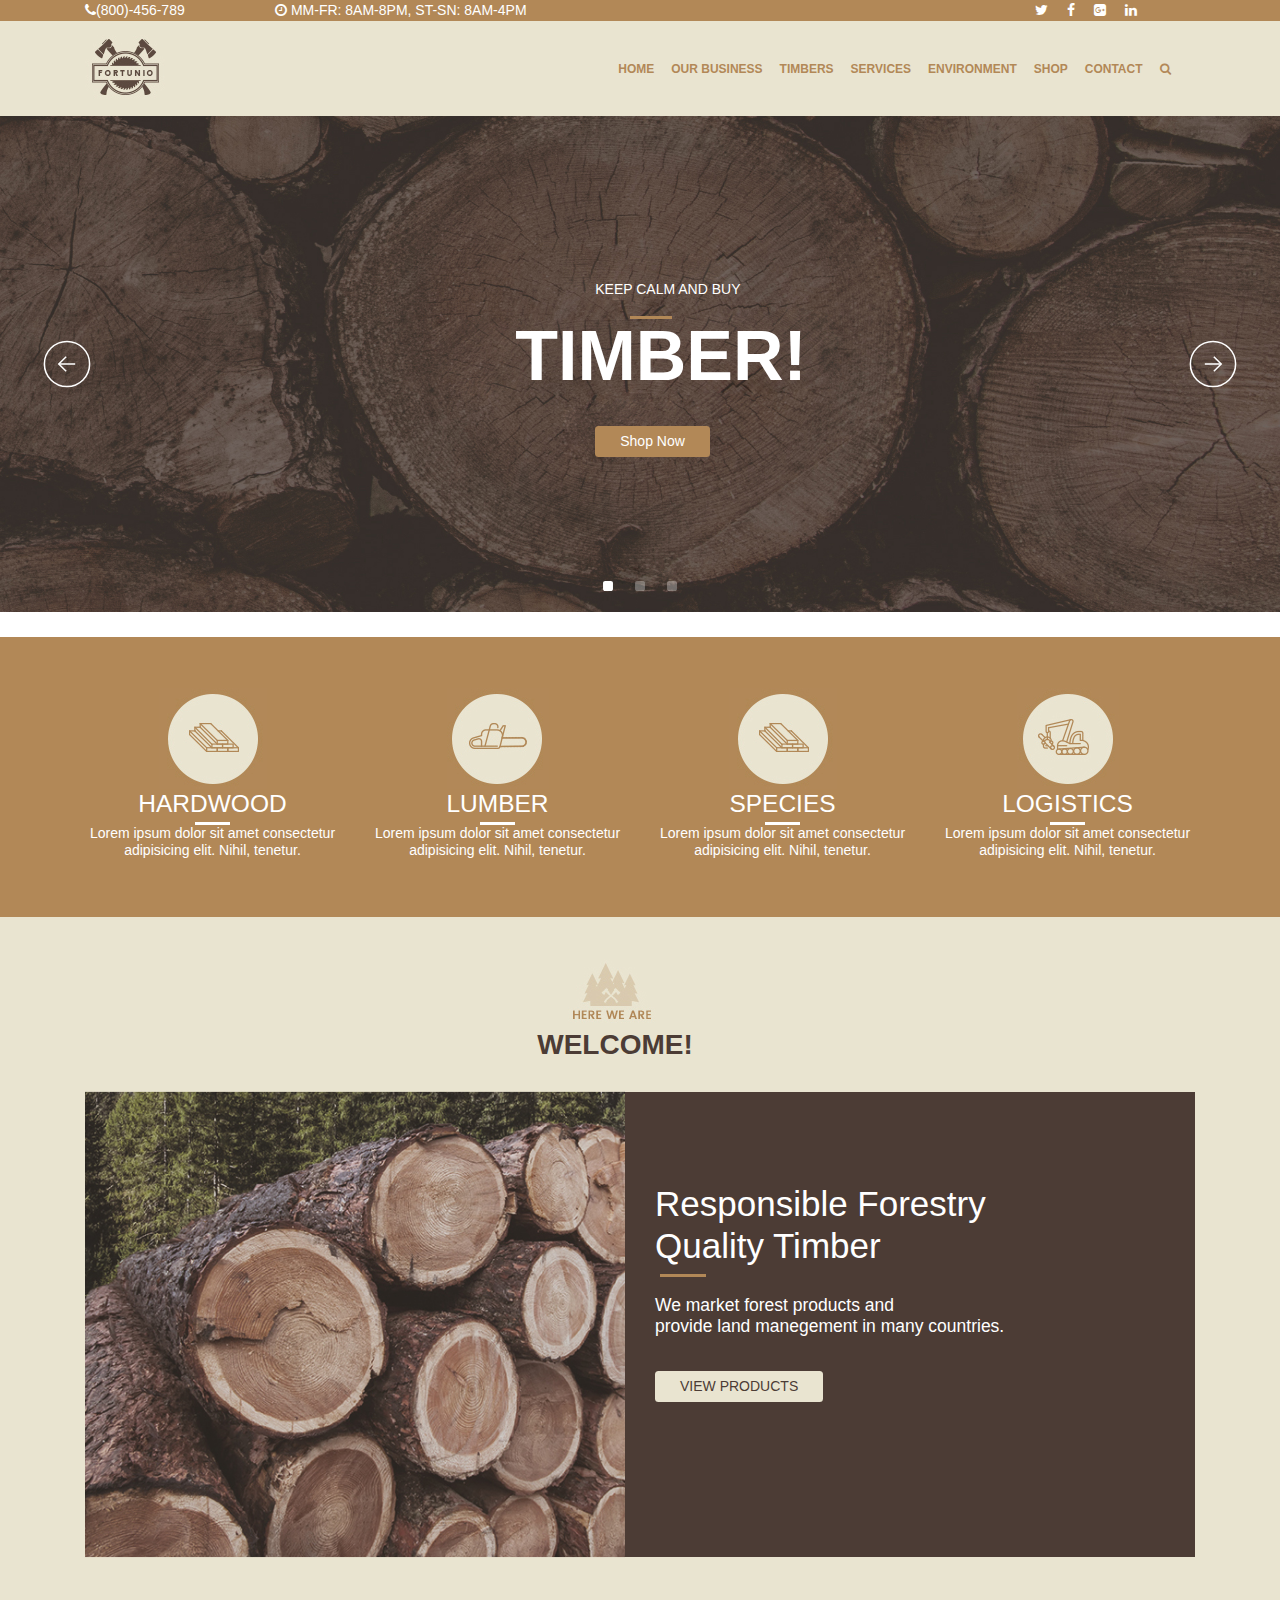
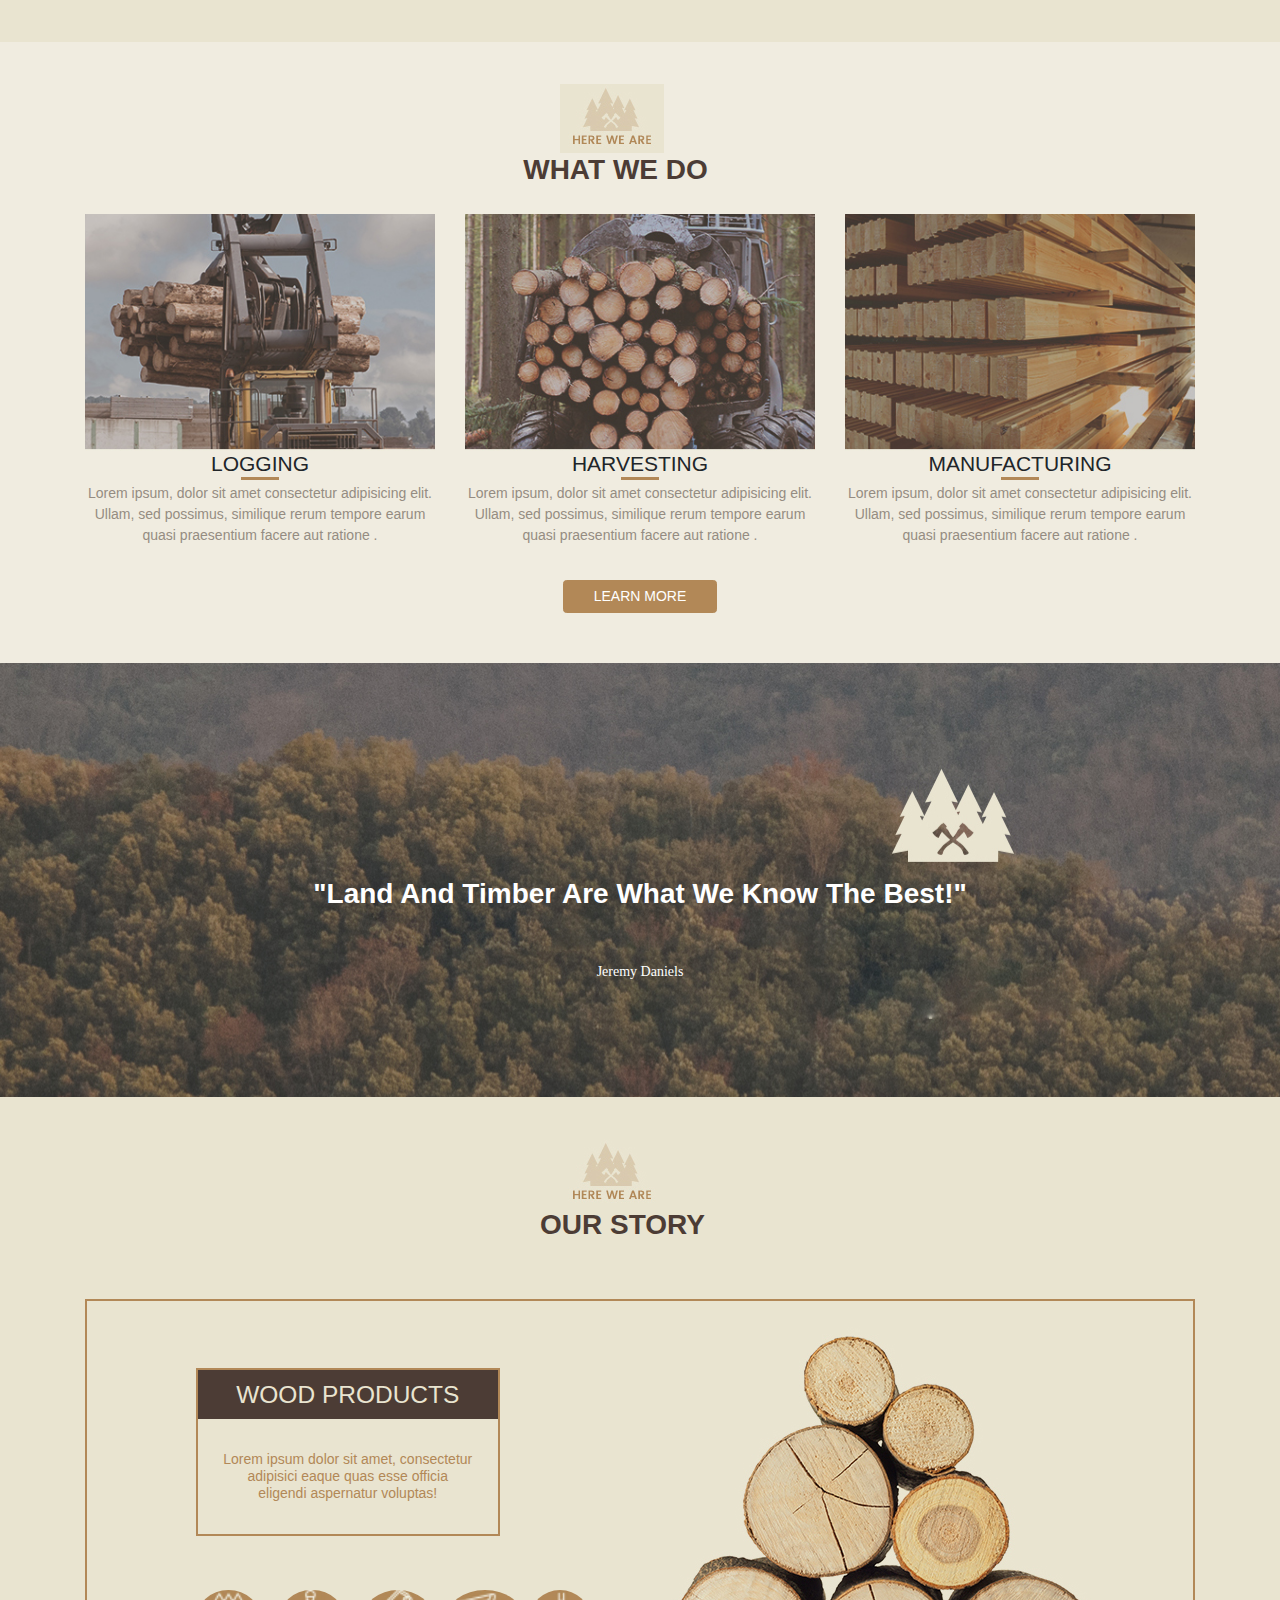
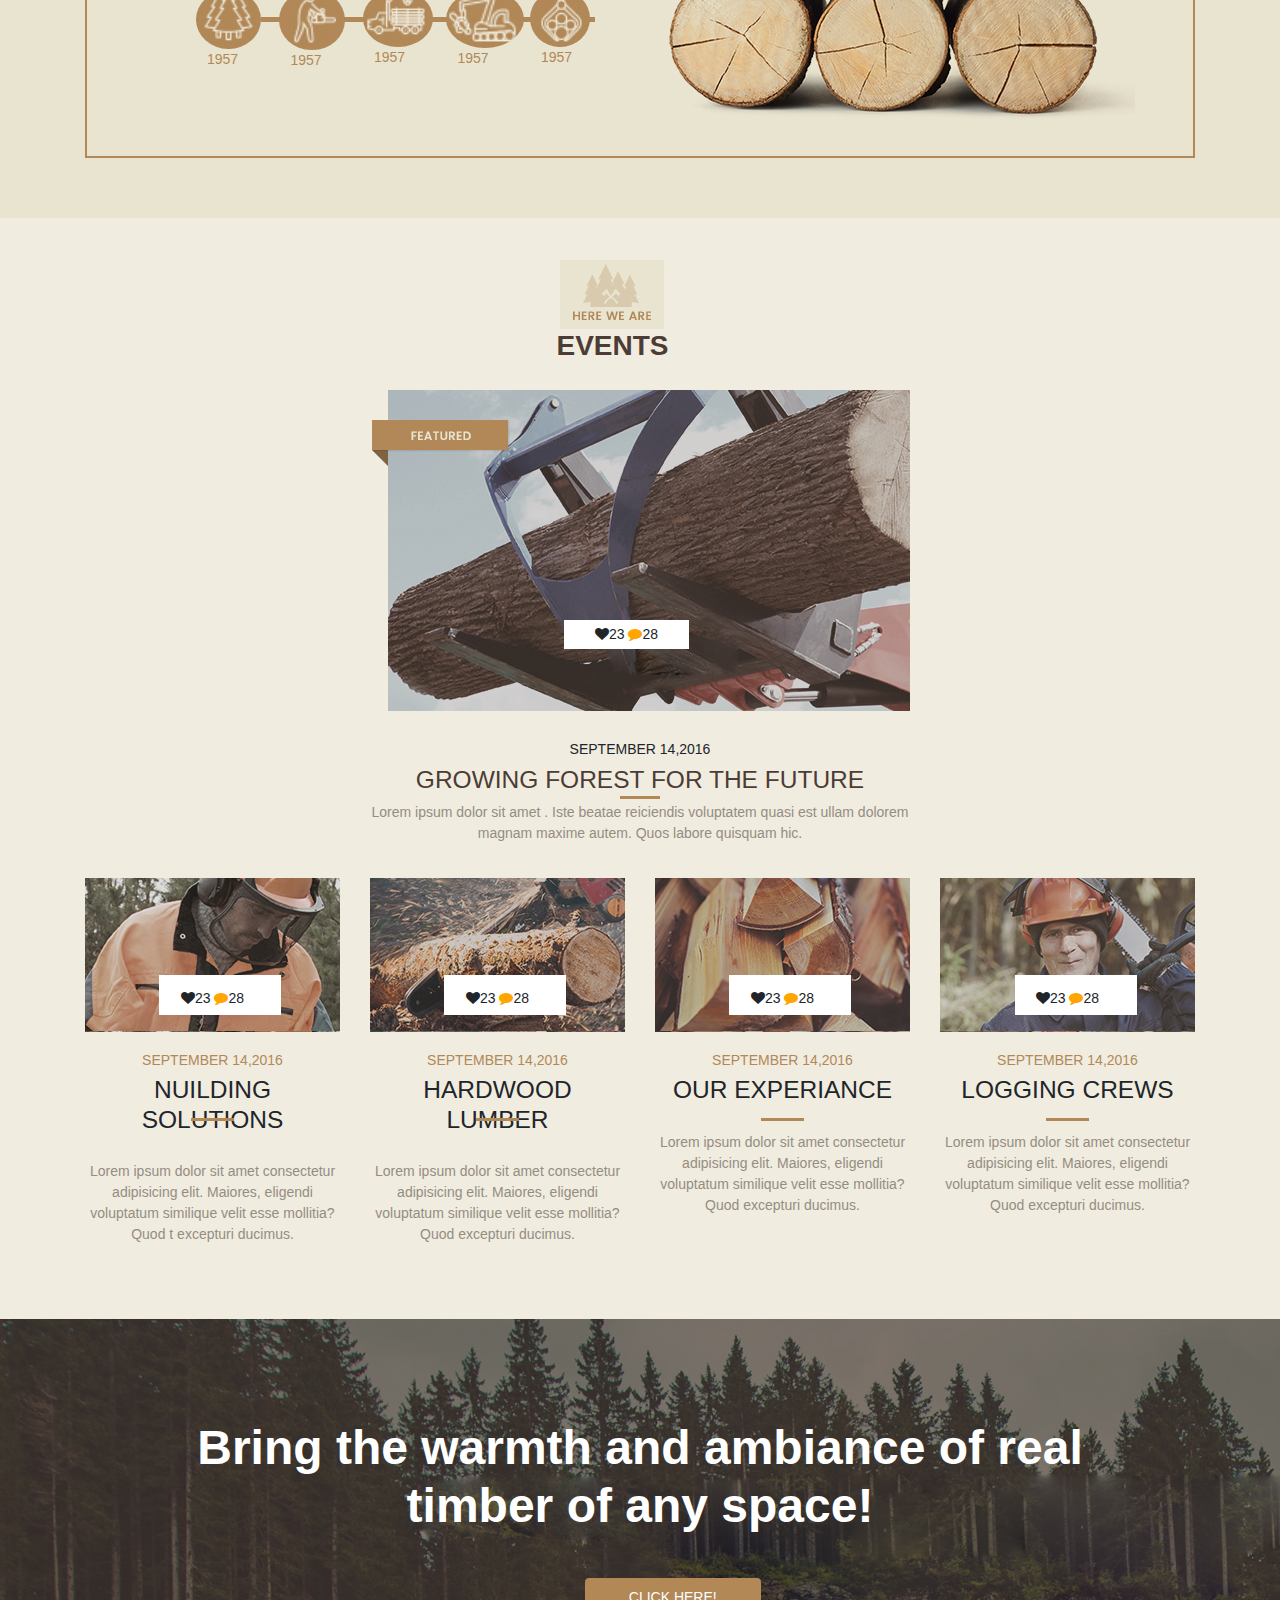
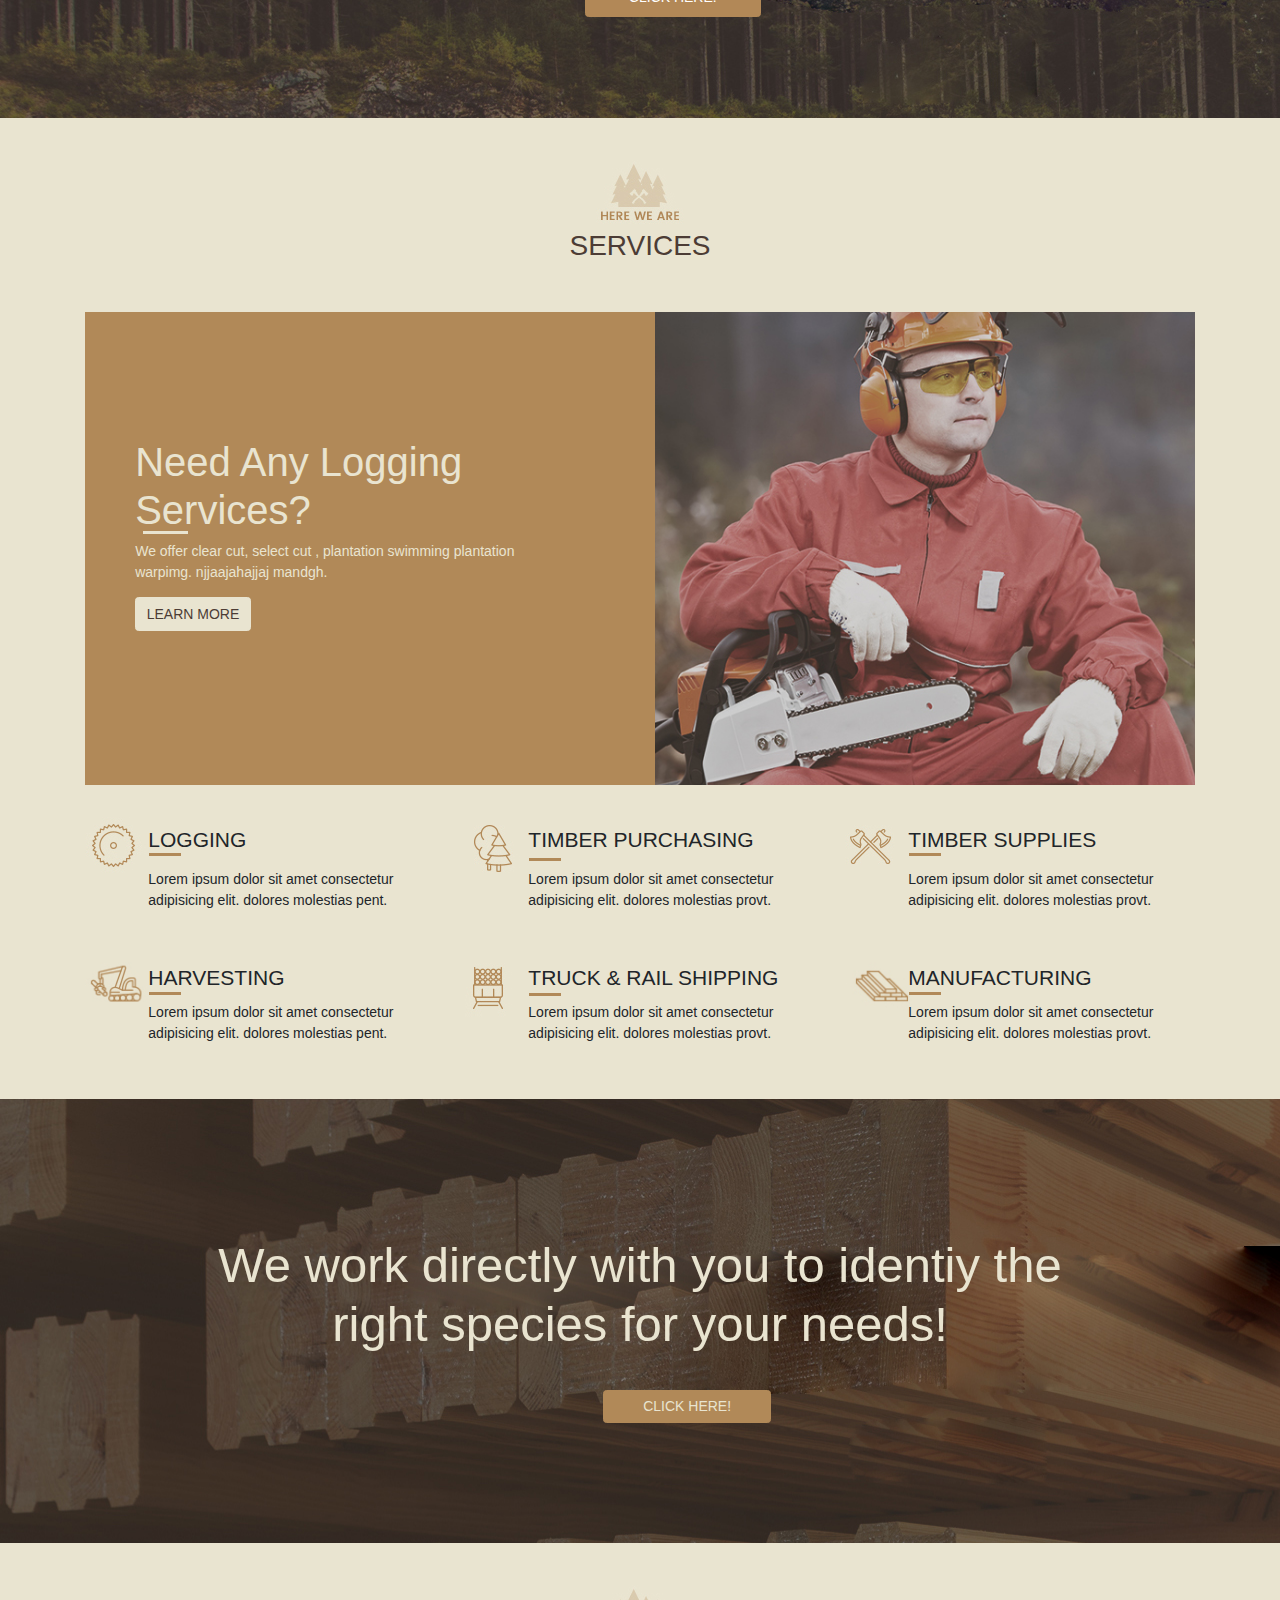
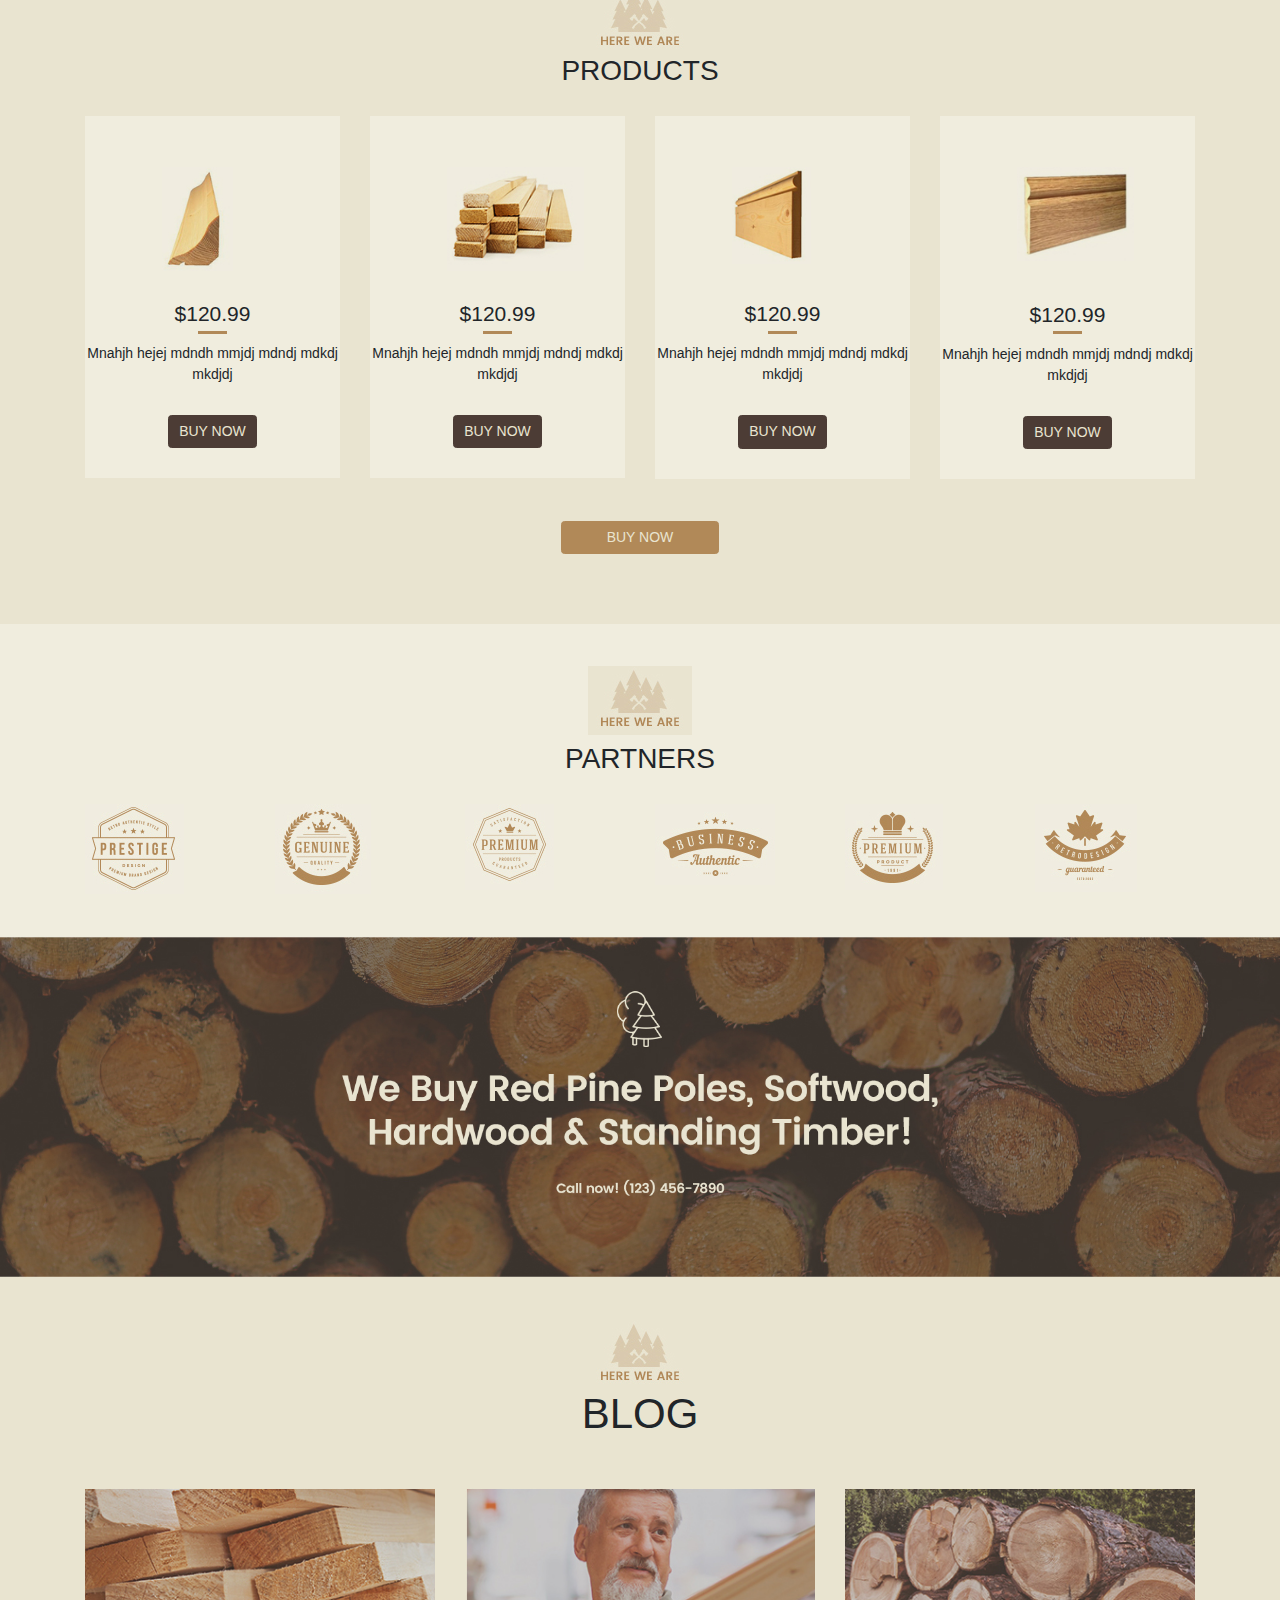
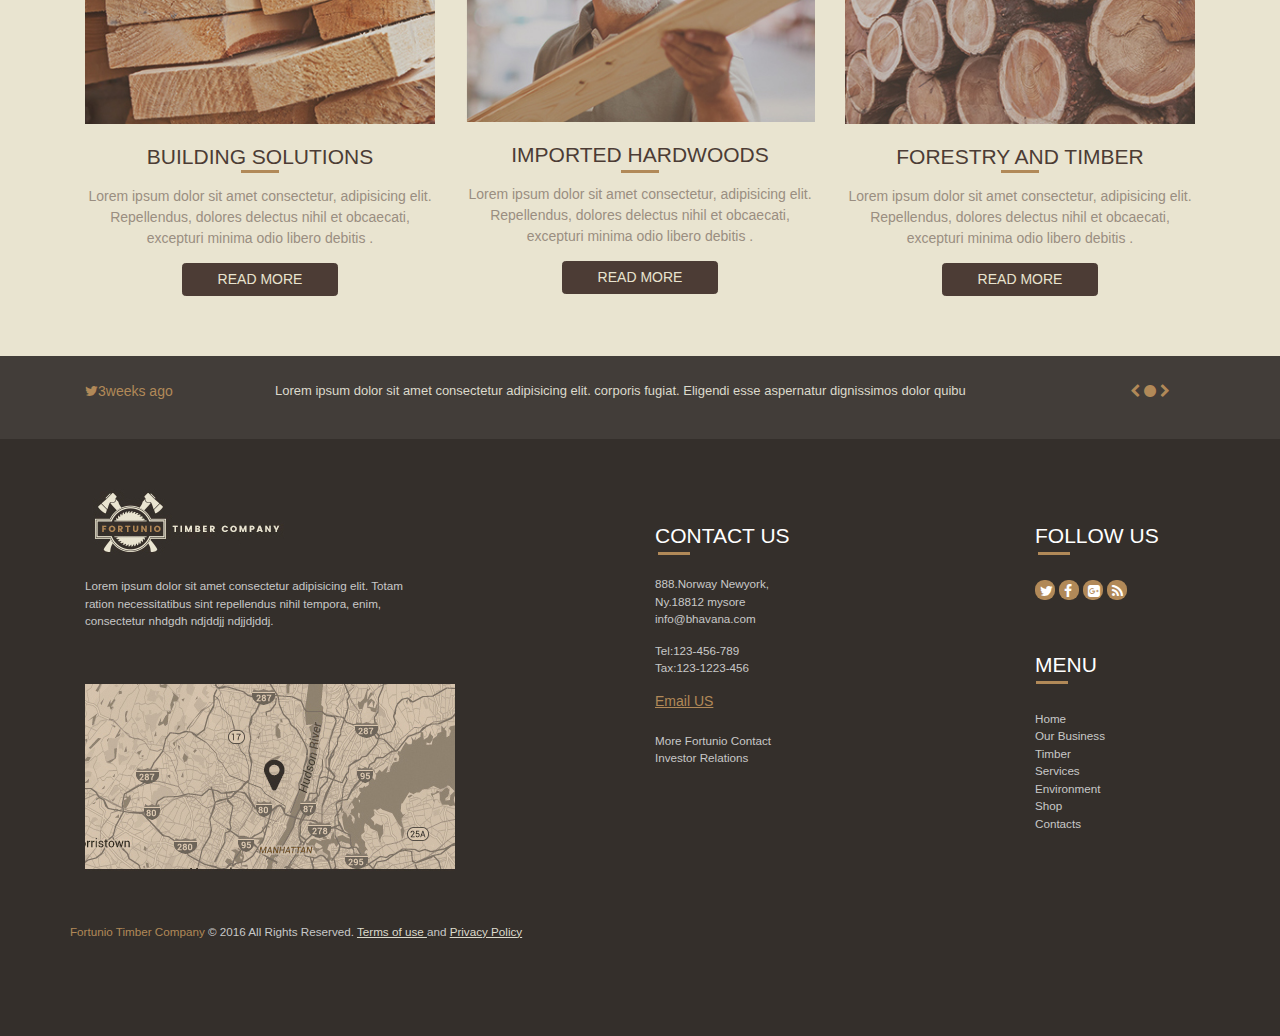
<file: Test/index.html>
<!DOCTYPE html>
<html>
    <head>
        <meta charset="UTF-8">
        <meta http-equiv="X-UA-Compatible"content="IE=edge">
        <meta name="viewport" content="width=device-width,initial-scale=1.0">
        <title>Project Bootstrap</title>
        <link rel="stylesheet" type="text/css" href="css/main.css">
        <link rel="stylesheet" type="text/css" href="css/bootstrap.min.css">
        <link rel="stylesheet" type="text/css" href="css/font-awesome.min.css">
        <script type="text/javascript" src="js/jquery-3.6.1.min.js"></script>
        <script type="text/javascript" src="js/bootstrap.min.js"></script>
    </head>

    <body>
        <section class="head">
            <div class="head1">
                <div class="container">
                <div class="row">
                    <div class="col-sm-2">
                        <div class="call">
                            <a href="">  <i class="fa fa-phone" aria-hidden="true"></i></a>(800)-456-789 
                        </div>
                    </div>

                          <div class="col-sm-4">
                            <div class="call">
                            <a href=""> <i class="fa fa-clock-o" aria-hidden="true"></i></a> MM-FR: 8AM-8PM, ST-SN: 8AM-4PM
                        </div>  
                          </div>
                        <div class="col-sm-4">
                        </div>  
                        <div class="col-sm-2">
                            <div class="call1">
                           <a href=""><i class="fa fa-twitter" aria-hidden="true"></i></a>
                           <a href=""><i class="fa fa-facebook" aria-hidden="true"></i></a>
                            <a href=""><i class="fa fa-google-plus-square" aria-hidden="true"></i></a>
                            <a href=""><i class="fa fa-linkedin" aria-hidden="true"></i></a>
                            </div>
                        </div>
                    </div>
                  </div>
                </div>
        </section>
<!-- ----------------------------------------------------- -->
          <section class="men pt-3 pb-3">
            <div class="container">
                <div class="row">
                    <div class="col-sm-2">
                        <img src="images/05_Fortunio_03.jpg">
                    </div>
                    <div class="col-sm-3"></div>
                    <div class="col-sm-7">
                        <div class="menu">
                            <ul>
                                <li class="nav-item" id="add"> <a href="">HOME</a></li>
                             <li class="nav-item" > <a href=""> OUR BUSINESS</a></li>
                             <li class="nav-item" > <a href="">TIMBERS</a></li>
                             <li class="nav-item" > <a href="">SERVICES</a></li>
                             <li class="nav-item" > <a href="">ENVIRONMENT</a></li>
                             <li class="nav-item" > <a href="">SHOP</a></li>
                             <li class="nav-item" > <a href="">CONTACT</a></li>
                             <li class="nav-item" > <a href=""><i class="fa fa-search" aria-hidden="true"></i></a></li>
                            </ul>
                        </div>
                    </div>
                </div>
            </div>
          </section>
          <!-- ---------------------------------------------- -->
          <!-- <section class="slider">
            <img src="images/05_Fortunio_06.jpg">
          </section> -->
           <div id="jssor_1" style="position:relative;margin:0 auto;top:0px;left:0px;width:980px;height:380px;overflow:hidden;visibility:hidden;">
            <!-- Loading Screen -->
            <div data-u="loading" class="jssorl-009-spin" style="position:absolute;top:0px;left:0px;width:100%;height:100%;text-align:center;background-color:rgba(0,0,0,0.7);">
                <img style="margin-top:-19px;position:relative;top:50%;width:38px;height:38px;" src="images/spin.svg" />
            </div>
            <div data-u="slides" style="cursor:default;position:relative;top:0px;left:0px;width:980px;height:380px;overflow:hidden;">
                <div>
                    <img data-u="image" src="images/05_Fortunio_06.jpg"/>
                </div>
                <div>
                    <img data-u="image" src="images/05_Fortunio_06.jpg"/>
                </div>
                <div>
                    <img data-u="image" src="images/05_Fortunio_06.jpg" />
                </div>
            </div><a data-scale="0" href="https://www.jssor.com" style="display:none;position:absolute;">responsive slider</a>
            <!-- Bullet Navigator -->
            <div data-u="navigator" class="jssorb053" style="position:absolute;bottom:16px;right:16px;" data-autocenter="1" data-scale="0.5" data-scale-bottom="0.75">
                <div data-u="prototype" class="i" style="width:12px;height:12px;">
                    <svg viewbox="0 0 16000 16000" style="position:absolute;top:0;left:0;width:100%;height:100%;">
                        <path class="b" d="M11400,13800H4600c-1320,0-2400-1080-2400-2400V4600c0-1320,1080-2400,2400-2400h6800 c1320,0,2400,1080,2400,2400v6800C13800,12720,12720,13800,11400,13800z"></path>
                    </svg>
                </div>
            </div>
            <!-- Arrow Navigator -->
            <div data-u="arrowleft" class="jssora093" style="width:50px;height:50px;top:0px;left:30px;" data-autocenter="2" data-scale="0.75" data-scale-left="0.75">
                <svg viewbox="0 0 16000 16000" style="position:absolute;top:0;left:0;width:100%;height:100%;">
                    <circle class="c" cx="8000" cy="8000" r="5920"></circle>
                    <polyline class="a" points="7777.8,6080 5857.8,8000 7777.8,9920 "></polyline>
                    <line class="a" x1="10142.2" y1="8000" x2="5857.8" y2="8000"></line>
                </svg>
            </div>
            <div data-u="arrowright" class="jssora093" style="width:50px;height:50px;top:0px;right:30px;" data-autocenter="2" data-scale="0.75" data-scale-right="0.75">
                <svg viewbox="0 0 16000 16000" style="position:absolute;top:0;left:0;width:100%;height:100%;">
                    <circle class="c" cx="8000" cy="8000" r="5920"></circle>
                    <polyline class="a" points="8222.2,6080 10142.2,8000 8222.2,9920 "></polyline>
                    <line class="a" x1="5857.8" y1="8000" x2="10142.2" y2="8000"></line>
                </svg>
            </div>
        </div>
        <!-- <section class="slider">
            <img src="images/05_Fortunio_06.jpg">
          </section> -->
          <!-- ------------------------------------------- -->
        
          <!-- ---------------------------------------------- -->
          <section class="timber">
               <div class="container">
                <div class="row">
                    <div class="col-sm-4"></div>
                    <div class="col-sm-4">
                        <div class="tim">
                            <p>KEEP CALM AND BUY</p>
                            <p></p>
                            <h1>TIMBER!</h1>
                            <br>
                            <button type="button" class="btn btn-primary">Shop Now </button>
                        </div>
                    </div>
                    <div class="col-sm-4"></div>
                </div>
               </div>
            </section>
            <!-- ----------------------------------- -->
<section class="hard">
    <div class="hard1">
       <div class="container">
         <div class="row">
            <div class="col-sm-3">
                <img src="images/05_Fortunio_13.jpg">
                <h3>HARDWOOD</h3>
                <h6>Lorem ipsum dolor sit amet consectetur adipisicing elit. Nihil, tenetur.</h6>
            </div>
            <div class="col-sm-3">
                <img src="images/05_Fortunio_11.jpg">
                <h3>LUMBER</h3>
                <h6>Lorem ipsum dolor sit amet consectetur adipisicing elit. Nihil, tenetur.</h6>
            </div>
            <div class="col-sm-3">
                <img src="images/05_Fortunio_13.jpg">
                <h3>SPECIES</h3>
                <h6>Lorem ipsum dolor sit amet consectetur adipisicing elit. Nihil, tenetur.</h6>
            </div>
            <div class="col-sm-3">
                <img src="images/05_Fortunio_15.jpg">
                <h3>LOGISTICS</h3>
                <h6>Lorem ipsum dolor sit amet consectetur adipisicing elit. Nihil, tenetur.</h6>
            </div>
        </div>
       </div>
    </div>
</section>
<!-- ---------------------------------------------------------- -->
<section class="imag pb-5">
    <div class="imag1">
    <div class="container">
        <div class="imag2 pt-5">
        <div class="row">
<div class="col-sm-5"></div>
<div class="col-sm-2">
    <img src="images/05_Fortunio_22.jpg">
</div>
<div class="col-sm-5"></div>
        </div></div>
        <div class="row">
            <div class="col-sm-5"></div>
            <div class="col-sm-2">
                <div class="wel pl-3 pb-4">
                <h2>WELCOME!</h2>
            </div>
            </div>
            <div class="col-sm-5"></div>
        </div>
        <div class="imag3">
           <div class="row">
          <div class="col-sm-6">
            <img src="images/05_Fortunio_26.jpg"class="img-fluid d-block">
          </div>
          <div class="col-sm-6">
            <div class="bac">
            <h1>Responsible Forestry<br>
            Quality Timber</h1>
            <br>
            <h5>We market forest products and<br>
            provide land manegement in many countries.</h5>
            <div class="b">
            <button type="button" class="btn btn-primary"><a href="">VIEW PRODUCTS</a></button>
            </div>
          </div>
          </div>
            </div>
        </div>


        </div>
    </div>
</section>
<!-- ---------------------------------------------------------
 -->
 <section class="what">
    <div class="what1">
    <div class="container">
        <div class="what2 pt-5">
        <div class="row">
<div class="col-sm-5"></div>
<div class="col-sm-2">
    <img src="images/05_Fortunio_22.jpg">
</div>
<div class="col-sm-5"></div>
        </div></div>
        <div class="row">
            <div class="col-sm-5"></div>
            <div class="col-sm-2">
                <div class="wel pb-4">
                <h2>WHAT WE DO</h2>
            </div>
            </div>
            <div class="col-sm-5"></div>
        </div>
        <div class="what3">
        <div class="row">
            <div class="col-sm-4">
                <img src="images/05_Fortunio_29.jpg"class="img-fluid d-block">
                <h4>LOGGING</h4>
                <p>Lorem ipsum, dolor sit amet consectetur adipisicing elit. Ullam, sed possimus, similique rerum tempore earum quasi praesentium facere aut ratione
                    .</p>
            </div>
            <div class="col-sm-4"> 
                <img src="images/05_Fortunio_31.jpg"class="img-fluid d-block">
                <h4>HARVESTING</h4> <p>Lorem ipsum, dolor sit amet consectetur adipisicing elit. Ullam, sed possimus, similique rerum tempore earum quasi praesentium facere aut ratione
                    .</p>
            </div>
            <div class="col-sm-4"> 
                <img src="images/05_Fortunio_33.jpg"class="img-fluid d-block">
                <h4>MANUFACTURING</h4> <p>Lorem ipsum, dolor sit amet consectetur adipisicing elit. Ullam, sed possimus, similique rerum tempore earum quasi praesentium facere aut ratione
                    .</p>
            </div>

           
        </div>
        <button type="button" class="btn btn-primary">LEARN MORE </button>
        </div>


        </div>
    </div>
</section>
<!-- ------------------------------------------------- -->
<section class="land">
    <div class="row">
<div class="col-sm-12">
    <div class="land1">
         <h2>  "Land And Timber Are What We Know The Best!"</h2>
         <p>Jeremy Daniels</p>
     </div>
</div>
    </div>
</section>
<!-- ------------------------- -->
<section class="our">
    <div class="our1">
        <div class="container">
            <div class="our2 pt-5 ">
            <div class="row">
                <div class="col-sm-5"> </div>
                <div class="col-sm-2">
                    <img src="images/05_Fortunio_22.jpg">
                </div>
                <div class="col-sm-5"> </div>
                </div>
                <div class="our3">
                <div class="row">
                    <div class="col-sm-5"></div>
                    <div class="col-sm-2">
                        <h2>OUR STORY</h2>
                    </div>
                    <div class="col-sm-5"></div>
                </div>

               <div class="our4">
                 <div class="row">
                   <div class="col-sm-6">
                      <div class="our11 pt-5 pl-5">
                       
                        <div class="row">
                            <div class="col-sm-1"></div>
                            <div class="col-sm-8">
                                <div class="ou">
                                <h3>WOOD PRODUCTS</h3>
                                <h6>Lorem ipsum dolor sit amet, consectetur adipisici
                                  eaque quas esse officia eligendi aspernatur  voluptas!</h6>
                                </div>
                            </div>
                            <div class="col-sm-3"></div>
                        </div>
                    



                      <div class="gap pt-3">
                        <div class="row">
                        <div class="col-sm-1"></div>
                        <div class="col-sm-2">
                            <div class="gap-img-1">
                                <img src="images/05_Fortunio_47.jpg"class="rounded-circle">1957
                            </div>
                        </div>
                        <div class="col-sm-2">
                            <img src="images/05_Fortunio_49.jpg"class="rounded-circle">1957
                        </div>
                        <div class="col-sm-2">
                            <div class="g1">
                            <img src="images/05_Fortunio_51.jpg"class="rounded-circle">1957
                            </div>
                        </div>
                        <div class="col-sm-2">
                            <div class="g2">
                            <img src="images/05_Fortunio_53.jpg"class="rounded-circle">1957
                            </div>
                        </div>
                        <div class="col-sm-2">
                            <div class="g3">
                            <img src="images/05_Fortunio_44.jpg"class="rounded-circle">1957
                            </div>
                        </div>
                        <div class="col-sm-1"></div>
                        </div>
                      </div>
  
                      
                          </div>
                 </div>
                 <div class="col-sm-6">
                       <img src="images/im.jpg"class="img-fluid d-block">
                         </div>
                      </div>

                     
               </div>


                </div>
            </div>
        </div>
    </div>
</section>
<!-- ------------------------------------------------------ -->
<section class="news">
    <div class="new">
        <div class="container">
            <div class="n1">
            <div class="row pt-5">
                <div class="col-sm-5"> </div>
                <div class="col-sm-2">
                    <img src="images/05_Fortunio_22.jpg">
                </div>
                <div class="col-sm-5"> </div>
                </div>
            </div>
                <div class="new1 pb-4 ">
                    <div class="row">
                    <div class="col-sm-5"></div>
                    <div class="col-sm-2">
                        <h2>EVENTS</h2>
                    </div>
                    <div class="col-sm-5"></div>
                    </div>
                </div>
                <div class="love">
                    <div class="row">
                        <div class="col-sm-3"></div>
                        <div class="col-sm-6">
                            <div class="l1">
                                <div class="l2">
                            <i class="fa fa-heart" aria-hidden="true"></i>23 
                            <span><i class="fa fa-comment" aria-hidden="true"></i></span>28
                                </div>
                             </div>
                        </div>
                        <div class="col-sm-3"></div>
                    </div>
                </div>
                <!-- ----------- -->
                <div class="row">
                    <div class="col-sm-3"></div>
                    <div class="col-sm-6">
                        <div class="date">
                            <h6>SEPTEMBER 14,2016</h6>
                        </div>
                    </div>
                    <div class="col-sm-3"></div>
                </div>
                <div class="row">
                    <div class="col-sm-3"></div>
                    <div class="col-sm-6">
                        <div class="date">
                            <h3>GROWING FOREST FOR THE FUTURE</h3>
                        </div>
                    </div>
                    <div class="col-sm-3"></div>
                </div>
                <div class="row">
                    <div class="col-sm-3"></div>
                    <div class="col-sm-6">
                        <div class="date">
                            <p>Lorem ipsum dolor sit amet . Iste beatae reiciendis voluptatem quasi 
                                est ullam dolorem magnam maxime autem. Quos labore quisquam hic.</p>
                        </div>
                    </div>
                    <div class="col-sm-3"></div>
                </div>
                <!-- ---- -->
                <div class="sol">
                    <div class="row">
                        <div class="col-sm-3">
                            <div class="s1">
                            <i class="fa fa-heart" aria-hidden="true"></i>23 
                            <span><i class="fa fa-comment" aria-hidden="true"></i></span>28
                        </div>
                        </div>
                        <div class="col-sm-3">
                            <div class="s2">
                                <i class="fa fa-heart" aria-hidden="true"></i>23 
                                <span><i class="fa fa-comment" aria-hidden="true"></i></span>28
                            </div>
                        </div>
                        <div class="col-sm-3">
                            <div class="s3">
                                <i class="fa fa-heart" aria-hidden="true"></i>23 
                                <span><i class="fa fa-comment" aria-hidden="true"></i></span>28
                            </div>
                        </div>
                        <div class="col-sm-3">
                            <div class="s4">
                                <i class="fa fa-heart" aria-hidden="true"></i>23 
                                <span><i class="fa fa-comment" aria-hidden="true"></i></span>28
                            </div>
                        </div>
                    </div>
                </div>
<!-- ------------------- -->
<div class="sep">
    <div class="row">
        <div class="col-sm-3">
            <div class="se1">
                <h6>SEPTEMBER 14,2016</h6>   
                <h3>NUILDING SOLUTIONS</h3>
                <p>Lorem ipsum dolor sit amet consectetur adipisicing elit. 
                    Maiores, eligendi voluptatum similique velit esse mollitia? Quod
                   t excepturi ducimus.</p>
            </div>
        </div>
        <div class="col-sm-3">
            <div class="se1">
                <h6>SEPTEMBER 14,2016</h6> 
                <h3>HARDWOOD LUMBER</h3>  
                <p>Lorem ipsum dolor sit amet consectetur adipisicing elit. 
                    Maiores, eligendi voluptatum similique velit esse mollitia? Quod
                   excepturi ducimus.</p>
            </div>
        </div>
        <div class="col-sm-3">
            <div class="se1">
                <h6>SEPTEMBER 14,2016</h6> 
                <h3>OUR EXPERIANCE</h3>  
                <p>Lorem ipsum dolor sit amet consectetur adipisicing elit. 
                    Maiores, eligendi voluptatum similique velit esse mollitia? Quod
                    excepturi ducimus.</p>
            </div>
        </div>
        <div class="col-sm-3">
            <div class="se1">
                <h6>SEPTEMBER 14,2016</h6> 
                <h3>LOGGING CREWS</h3>  
                <p>Lorem ipsum dolor sit amet consectetur adipisicing elit. 
                    Maiores, eligendi voluptatum similique velit esse mollitia? Quod
                   excepturi ducimus.</p>
            </div>
        </div>
    </div>
</div>
            </div>
        </div>
</section>
<!-- ----------------------------------------------- -->
<section class="pic">
    <div class="container">
        <div class="row">
            <div class="col-sm-1"></div>
            <div class="col-sm-10">
             <div class="pic1">
                 <h1> Bring the warmth and ambiance of real timber of any space!</h1>
                 <button type="button" class="btn btn-primary">CLICK  HERE! </button>
             </div>
             <div class="col-sm-1"></div>
            </div>
        </div>
    </div>
</section>
<!-- ------------------------------------------ -->
<section class="m">
    <div class="container">
    <div class="m1">
        <div class="m2">
            <div class="row pt-5">
                <div class="col-sm-5"> </div>
                <div class="col-sm-2">
                    <img src="images/05_Fortunio_22.jpg">
                </div>
                <div class="col-sm-5"> </div>
                </div>
            </div>
                <div class="m3 pb-5 ">
                    <div class="row">
                    <div class="col-sm-5"></div>
                    <div class="col-sm-2">
                        <h2>SERVICES</h2>
                    </div>
                    <div class="col-sm-5"></div>
                    </div>
                </div>

                <div class="m4">
                    <div class="row">
                        <div class="col-sm-6">
                            <div class="m5">
                            <div class="row">
                                <div class="col-sm-1"></div>
                                <div class="col-sm-9">
                                    <h2>Need Any Logging Services?</h2>
                                    <p>We offer clear cut, select cut ,
                                         plantation swimming plantation warpimg.
                                         njjaajahajjaj mandgh.</p>
                                         <button type="button" class="btn btn-primary">LEARN MORE </button>
                                </div>
                                <div class="col-sm-2"></div>
                            </div>
                            </div>
                        </div>
                        <div class="col-sm-6">
                            <div class="flu">
                            <img src="images/05_Fortunio_81.jpg"class="img-fluid d-block">
                            </div>
                        </div>
                    </div>
                </div>
            <div class="log pt-5">
                <div class="row">
                    <div class="col-sm-4">
                              <div class="log1">
                                  <div class="row">
                                    <div class="col-sm-2">
                                        <img src="images/05_Fortunio_85.jpg"class="img-fluid d-block">
                                    </div>
                                    <div class="col-sm-10">
                                        <h4>LOGGING</h4>
                                    </div>
                                  </div>
                              </div>
                    </div>
                    <div class="col-sm-4">
                        <div class="log2">
                            <div class="row">
                                <div class="col-sm-2">
                                    <img src="images/05_Fortunio_87.jpg"class="img-fluid d-block">
                                </div>
                                <div class="col-sm-10">
                                    <h4>TIMBER PURCHASING</h4>
                                </div>
                              </div>
                        </div>
                    </div>
                    <div class="col-sm-4">
                        <div class="log1">
                            <div class="row">
                                <div class="col-sm-2">
                                    <img src="images/05_Fortunio_89.jpg"class="img-fluid d-block">
                                </div>
                                <div class="col-sm-10">
                                  <h4> TIMBER SUPPLIES</h4>
                                </div>
                              </div>
                        </div>
                    </div>
                </div>
            </div>

            <div class="rail">
                <div class="row">
                    <div class="col-sm-4">
                        <div class="rail1">
                            <div class="row">
                                <div class="col-sm-2"></div>
                                <div class="col-sm-10">
                                   <p> Lorem ipsum dolor sit amet consectetur adipisicing elit.
                                  dolores molestias pent.</p>
                                </div>
                            </div>
                        </div>
                    </div>
                    <div class="col-sm-4">
                        <div class="rail1">
                            <div class="row">
                                <div class="col-sm-2"></div>
                                <div class="col-sm-10">
                                    <p> Lorem ipsum dolor sit amet consectetur adipisicing elit.
                                        dolores molestias provt.</p>
                                </div>
                            </div>
                        </div>
                    </div>
                    <div class="col-sm-4">
                        <div class="rail1">
                            <div class="row">
                                <div class="col-sm-2"></div>
                                <div class="col-sm-10">
                                    <p> Lorem ipsum dolor sit amet consectetur adipisicing elit.
                                        dolores molestias provt.</p>
                                </div>
                            </div>
                        </div>
                    </div>
                </div>
            </div>
    </div>

    <div class="m1">
            <div class="log ">
                <div class="row">
                    <div class="col-sm-4">
                              <div class="log1">
                                  <div class="row">
                                    <div class="col-sm-2">
                                        <img src="images/05_Fortunio_95.jpg"class="img-fluid d-block">
                                    </div>
                                    <div class="col-sm-10">
                                        <h4>HARVESTING</h4>
                                    </div>
                                  </div>
                              </div>
                    </div>
                    <div class="col-sm-4">
                        <div class="log2">
                            <div class="row">
                                <div class="col-sm-2">
                                    <img src="images/05_Fortunio_97.jpg"class="img-fluid d-block">
                                </div>
                                <div class="col-sm-10">
                                    <h4>TRUCK & RAIL SHIPPING</h4>
                                </div>
                              </div>
                        </div>
                    </div>
                    <div class="col-sm-4">
                        <div class="log1">
                            <div class="row">
                                <div class="col-sm-2">
                                    <img src="images/05_Fortunio_99.jpg"class="img-fluid d-block">
                                </div>
                                <div class="col-sm-10">
                                  <h4> MANUFACTURING</h4>
                                </div>
                              </div>
                        </div>
                    </div>
                </div>
            </div>

            <div class="rail">
                <div class="row">
                    <div class="col-sm-4">
                        <div class="rail1">
                            <div class="row">
                                <div class="col-sm-2"></div>
                                <div class="col-sm-10">
                                   <p> Lorem ipsum dolor sit amet consectetur adipisicing elit.
                                  dolores molestias pent.</p>
                                </div>
                            </div>
                        </div>
                    </div>
                    <div class="col-sm-4">
                        <div class="rail1">
                            <div class="row">
                                <div class="col-sm-2"></div>
                                <div class="col-sm-10">
                                    <p> Lorem ipsum dolor sit amet consectetur adipisicing elit.
                                        dolores molestias provt.</p>
                                </div>
                            </div>
                        </div>
                    </div>
                    <div class="col-sm-4">
                        <div class="rail1">
                            <div class="row">
                                <div class="col-sm-2"></div>
                                <div class="col-sm-10">
                                    <p> Lorem ipsum dolor sit amet consectetur adipisicing elit.
                                        dolores molestias provt.</p>
                                </div>
                            </div>
                        </div>
                    </div>
                </div>
            </div>
    </div>
    </div>
</section>  
 <!-------------------------------------------------------------  -->
<section class="we">
    <div class="we1">
        <div class="container">
            <div class="row">
                <div class="col-sm-1"></div>
                <div class="col-sm-10">
                    <h1>We work directly with you to identiy the right species
                         for your needs!</h1>
                         <button type="button" class="btn btn-primary">CLICK HERE! </button>
                </div>
                <div class="col-sm-1"></div>
            </div>
        </div>
    </div>
</section>
<!-- -------------------------------------------------------------- -->
<section class="shop">
    <div class="sho">
    <div class="container">
        <div class="sho1">
            <div class="row pt-5">
                <div class="col-sm-5"> </div>
                <div class="col-sm-2">
                    <img src="images/05_Fortunio_22.jpg">
                </div>
                <div class="col-sm-5"> </div>
                </div>
            </div>
                <div class="sho2 pb-4 ">
                    <div class="row">
                    <div class="col-sm-5"></div>
                    <div class="col-sm-2">
                        <h2>PRODUCTS</h2>
                    </div>
                    <div class="col-sm-5"></div>
                    </div>
                </div>

                 <div class="sho3">
                    <div class="row">
                        <div class="col-sm-3">
                            <div class="sho11">
                                  <img src="images/05_Fortunio_106.jpg"class="img-fluid d-block">
                                  <h4>$120.99</h4>
                                  <p>Mnahjh hejej mdndh mmjdj mdndj mdkdj mkdjdj</p>
                                  <button type="button" class="btn btn-primary">BUY NOW</button>
                            </div>
                        </div>
                        <div class="col-sm-3">
                            <div class="sho12">
                                <img src="images/05_Fortunio_109.jpg"class="img-fluid d-block">
                                <h4>$120.99</h4> <p>Mnahjh hejej mdndh mmjdj mdndj mdkdj mkdjdj</p>
                                <button type="button" class="btn btn-primary">BUY NOW</button>
                            </div>
                        </div>
                        <div class="col-sm-3">
                            <div class="sho13">
                                <img src="images/05_Fortunio_112.jpg"class="img-fluid d-block"> 
                                <h4>$120.99</h4> <p>Mnahjh hejej mdndh mmjdj mdndj mdkdj mkdjdj</p>
                                <button type="button" class="btn btn-primary">BUY NOW</button>
                            </div>
                        </div>
                        <div class="col-sm-3">
                            <div class="sho14">
                                <img src="images/05_Fortunio_115.jpg"class="img-fluid d-block">
                                <h4>$120.99</h4> <p>Mnahjh hejej mdndh mmjdj mdndj mdkdj mkdjdj</p>
                                <button type="button" class="btn btn-primary">BUY NOW</button>
                            </div>
                        </div>
                    </div>
                 </div>
                 <div class="all pt-5">
                    <button type="button" class="btn btn-primary">BUY NOW</button>
                 </div>
       </div>
    </div>
</section>
<!-- ---------------------------------------------------- -->
<section class="meet">
    <div class="mee">
        <div class="container">
            <div class="mee1">
                <div class="row pt-5">
                    <div class="col-sm-5"> </div>
                    <div class="col-sm-2">
                        <img src="images/05_Fortunio_22.jpg">
                    </div>
                    <div class="col-sm-5"> </div>
                    </div>
                </div>
                    <div class="mee2 pt-2 ">
                        <div class="row">
                        <div class="col-sm-5"></div>
                        <div class="col-sm-2">
                            <h2>PARTNERS</h2>
                        </div>
                        <div class="col-sm-5"></div>
                        </div>
                    </div> 
                    <div class="mee3 pb-5 pt-4">
                    <div class="row">
                            <div class="col-sm-2">
                            <img src="images/05_Fortunio_122.jpg"class="img-fluid d-block">    
                            </div>
                            <div class="col-sm-2">
                                <img src="images/05_Fortunio_124.jpg"class="img-fluid d-block">         
                            </div>
                            <div class="col-sm-2"> 
                                <img src="images/05_Fortunio_127.jpg"class="img-fluid d-block">    
                            </div>
                            <div class="col-sm-2"> 
                                <img src="images/05_Fortunio_129.jpg"class="img-fluid d-block">    
                            </div>
                            <div class="col-sm-2"> 
                                <img src="images/05_Fortunio_131.jpg"class="img-fluid d-block">    
                            </div>
                            <div class="col-sm-2"> 
                                <img src="images/05_Fortunio_134.jpg"class="img-fluid d-block">    
                            </div>
                    </div>
                    </div>
        </div>
    </div>
</section>
<!-- ------------------------------ -->
               <section class="poles">
                <div class="poles1">
                                    <img src="images/05_Fortunio_142.jpg"class="img-fluid d-block">
                </div>
               </section>
               <!-- ------------------------------------- -->
<section class="blog">
    <div class="blog1">
        <div class="container">
            <div class="blog2">
                <div class="row pt-5">
                    <div class="col-sm-5"> </div>
                    <div class="col-sm-2">
                        <img src="images/05_Fortunio_22.jpg">
                    </div>
                    <div class="col-sm-5"> </div>
                    </div>
                </div>
                    <div class="blog3 ">
                        <div class="row">
                        <div class="col-sm-5"></div>
                        <div class="col-sm-2">
                            <h2>BLOG</h2>
                        </div>
                        <div class="col-sm-5"></div>
                        </div>
                    </div> 
                <div class="blo pt-5">
                    <div class="row">
                        <div class="col-sm-4">
                            <img src="images/05_Fortunio_145.jpg"class="img-fluid d-block">
                            <h4>BUILDING SOLUTIONS</h4>
                            <p>Lorem ipsum dolor sit amet consectetur, adipisicing elit. Repellendus,
                                 dolores delectus
                                 nihil et obcaecati, excepturi minima odio libero debitis 
                                .</p>
                                <button type="button" class="btn btn-primary">READ MORE</button>
                        </div>
                        <div class="col-sm-4">
                            <img src="images/05_Fortunio_147.jpg"class="img-fluid d-block">
                            <h4>IMPORTED HARDWOODS</h4>
                            <p>Lorem ipsum dolor sit amet consectetur, adipisicing elit. Repellendus, dolores delectus
                                nihil et obcaecati, excepturi minima odio libero debitis 
                               .</p>
                               <button type="button" class="btn btn-primary">READ MORE</button>
                        </div>
                        <div class="col-sm-4">
                            <img src="images/05_Fortunio_149.jpg"class="img-fluid d-block">
                            <h4>FORESTRY AND TIMBER</h4>
                            <p>Lorem ipsum dolor sit amet consectetur, adipisicing elit. Repellendus, dolores delectus
                                nihil et obcaecati, excepturi minima odio libero debitis 
                               .</p>
                               <button type="button" class="btn btn-primary">READ MORE</button>
                        </div>
                    </div>
                </div>

        </div>
    </div>
</section>
<!-- ------------------------- -->
<section class="logo">
    <div class="logo1">
        <div class="container">
            <div class="row">
                <div class="col-sm-2">
                    <div class="logo2">
                        <i class="fa fa-twitter" aria-hidden="true"></i>3weeks ago
                    </div>
                </div>
                <div class="col-sm-9">
                    <div class="logo3">
                      <p>Lorem ipsum dolor sit amet consectetur adipisicing elit.  corporis fugiat. Eligendi esse aspernatur dignissimos dolor quibu</p>  
                    </div>
                </div>
                <div class="col-sm-1">
                    <div class="logo4">
                        <i class="fa fa-chevron-left" aria-hidden="true"></i> <i class="fa fa-circle" aria-hidden="true"></i> <i class="fa fa-chevron-right" aria-hidden="true"></i>
                    </div>
                </div>
            </div>
        </div>
    </div>
</section>
<!-- ---------------------------------- -->
<section class="footer">
    <div class="foot pt-5">
        <div class="container">
            <div class="row">
                <div class="col-sm-4">
                    <div class="foot1">
                        <img src="images/05_Fortunio_155.jpg">
                        <p>Lorem ipsum dolor sit amet consectetur adipisicing elit. Totam ration
                             necessitatibus sint repellendus nihil tempora, enim, consectetur 
                            nhdgdh ndjddjj ndjjdjddj.</p>
                            <img src="images/05_Fortunio_159.jpg">
                    </div>
                </div>
                <div class="col-sm-2"></div>
                <div class="col-sm-2">
                    <div class="foot2 pt-5">
                        <h4> CONTACT US  </h4>
                        <p>888.Norway Newyork, Ny.18812 mysore  info@bhavana.com
                        </p>
                        <ol>
                            <li><a href="">Tel:123-456-789</a> </li>
                            <li><a href="">Tax:123-1223-456</a></li>
                        </ol>
                        
                        <div class="an"><a href="">Email US</a>
                        </div>
                        <p>More Fortunio Contact Investor Relations</p>
                    </div>
                </div>
                <div class="col-sm-2"></div>
                <div class="col-sm-2">
                    <div class="foot3 pt-5">
                        <h4>FOLLOW US</h4>
                        <a href=""><i class="fa fa-twitter" aria-hidden="true"></i></a>
                        <a href=""><i class="fa fa-facebook" aria-hidden="true"></i></a>
                        <a href=""><i class="fa fa-google-plus-square" aria-hidden="true"></i></a>
                        <i class="fa fa-rss" aria-hidden="true"></i>
                       <div class="mene">
                        <h4> MENU</h4>
                    </div> 
                        <ol>
                            <li><a href="">Home</a></li>
                            <li><a href="">Our Business</a></li>
                            <li><a href="">Timber</a></li>
                            <li><a href="">Services</a></li>
                            <li><a href="">Environment</a></li>
                            <li><a href="">Shop</a></li>
                            <li><a href="">Contacts</a></li>
                        </ol>
                    </div>
                </div>
                  <div class="last pt-5 pb-5">  
                <p><span>Fortunio Timber Company</span> &copy; 2016 All Rights Reserved.
                    <a href="">Terms of use </a> and <a href=""> Privacy Policy</a></p>
                  </div>
            </div>
        </div>
    </div>
</section>

    </body>
</html>
<script src="js/jssor.slider-28.1.0.min.js" type="text/javascript"></script>
    <script type="text/javascript">
        window.jssor_1_slider_init = function() {

            var jssor_1_SlideshowTransitions = [
              {$Duration:500,$Delay:12,$Cols:10,$Rows:5,$Opacity:2,$Clip:15,$SlideOut:true,$Formation:$JssorSlideshowFormations$.$FormationStraightStairs,$Assembly:2049,$Easing:$Jease$.$OutQuad},
              {$Duration:500,$Delay:40,$Cols:10,$Rows:5,$Opacity:2,$Clip:15,$SlideOut:true,$Easing:$Jease$.$OutQuad},
              {$Duration:1000,x:-0.2,$Delay:20,$Cols:16,$SlideOut:true,$Formation:$JssorSlideshowFormations$.$FormationStraight,$Assembly:260,$Easing:{$Left:$Jease$.$InOutExpo,$Opacity:$Jease$.$InOutQuad},$Opacity:2,$Outside:true,$Round:{$Top:0.5}},
              {$Duration:1600,y:-1,$Delay:40,$Cols:24,$SlideOut:true,$Formation:$JssorSlideshowFormations$.$FormationStraight,$Easing:$Jease$.$OutJump,$Round:{$Top:1.5}},
              {$Duration:1200,x:0.2,y:-0.1,$Delay:16,$Cols:10,$Rows:5,$Opacity:2,$Clip:15,$During:{$Left:[0.3,0.7],$Top:[0.3,0.7]},$Formation:$JssorSlideshowFormations$.$FormationStraightStairs,$Assembly:260,$Easing:{$Left:$Jease$.$InWave,$Top:$Jease$.$InWave,$Clip:$Jease$.$OutQuad},$Round:{$Left:1.3,$Top:2.5}},
              {$Duration:1500,x:0.3,y:-0.3,$Delay:20,$Cols:10,$Rows:5,$Opacity:2,$Clip:15,$During:{$Left:[0.2,0.8],$Top:[0.2,0.8]},$Formation:$JssorSlideshowFormations$.$FormationStraightStairs,$Assembly:260,$Easing:{$Left:$Jease$.$InJump,$Top:$Jease$.$InJump,$Clip:$Jease$.$OutQuad},$Round:{$Left:0.8,$Top:2.5}},
              {$Duration:1500,x:0.3,y:-0.3,$Delay:20,$Cols:10,$Rows:5,$Opacity:2,$Clip:15,$During:{$Left:[0.1,0.9],$Top:[0.1,0.9]},$SlideOut:true,$Formation:$JssorSlideshowFormations$.$FormationStraightStairs,$Assembly:260,$Easing:{$Left:$Jease$.$InJump,$Top:$Jease$.$InJump,$Clip:$Jease$.$OutQuad},$Round:{$Left:0.8,$Top:2.5}}
            ];

            var jssor_1_options = {
              $AutoPlay: 1,
              $SlideshowOptions: {
                $Class: $JssorSlideshowRunner$,
                $Transitions: jssor_1_SlideshowTransitions,
                $TransitionsOrder: 1
              },
              $ArrowNavigatorOptions: {
                $Class: $JssorArrowNavigator$
              },
              $BulletNavigatorOptions: {
                $Class: $JssorBulletNavigator$,
                $SpacingX: 16,
                $SpacingY: 16
              }
            };

            var jssor_1_slider = new $JssorSlider$("jssor_1", jssor_1_options);

            /*#region responsive code begin*/

            var MAX_WIDTH = 1600;

            function ScaleSlider() {
                var containerElement = jssor_1_slider.$Elmt.parentNode;
                var containerWidth = containerElement.clientWidth;

                if (containerWidth) {

                    var expectedWidth = Math.min(MAX_WIDTH || containerWidth, containerWidth);

                    jssor_1_slider.$ScaleWidth(expectedWidth);
                }
                else {
                    window.setTimeout(ScaleSlider, 30);
                }
            }

            ScaleSlider();

            $Jssor$.$AddEvent(window, "load", ScaleSlider);
            $Jssor$.$AddEvent(window, "resize", ScaleSlider);
            $Jssor$.$AddEvent(window, "orientationchange", ScaleSlider);
            /*#endregion responsive code end*/
        };
    </script>

<script type="text/javascript">jssor_1_slider_init();
</script>
</file>
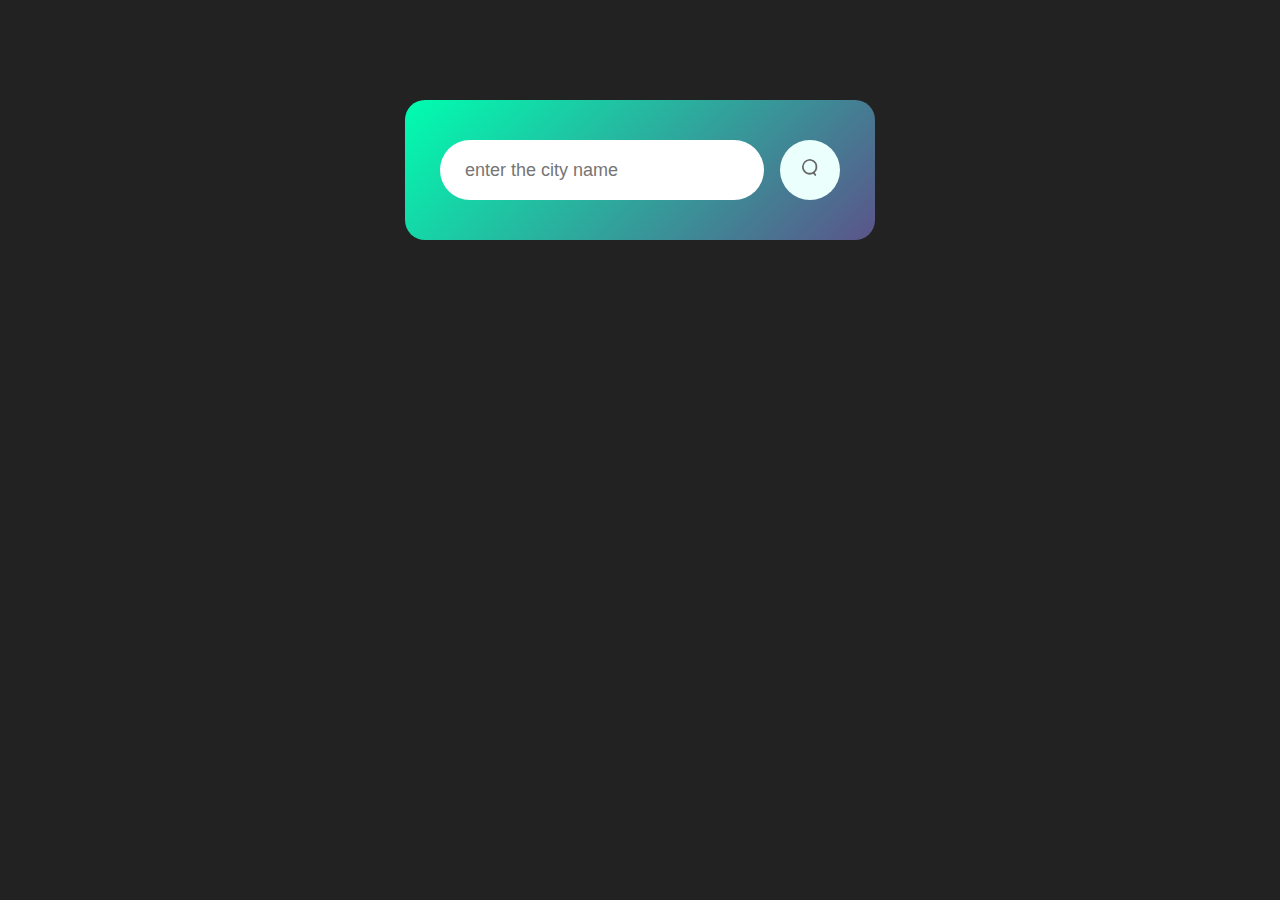
<file: weather2/index.html>
<!DOCTYPE html>
<html lang="en">
<head>
    <meta charset="UTF-8">
    <meta http-equiv="X-UA-Compatible" content="IE=edge">
    <meta name="viewport" content="width=device-width, initial-scale=1.0">
    <title>weather app</title>
    <link rel="stylesheet" href="style.css">
</head>
<body>
    <div class="card">
        <div class="search">
            <input type="text" placeholder="enter the city name" spellcheck="false">
            <button><img src="images/search.png"></button>
            

        </div>
        <div class="weather">
            <img src="images/rain.png" class="weather-icon">
            <h1 class="temp">22°C</h1>
            <h2 class="city">new york</h2>
            <div class="details">
                <div class="col"> 
                <img src="images/humidity.png">
                <div>
                    <p class="humidity">50%</p>
                    <p>humidity</p>
                </div>
            </div>
            <div class="col"> 
                <img src="images/wind.png">
                <div>
                    <p class="wind">15 km/h</p>
                    <p>wind speed</p>
                </div>
            </div>
            </div>
        </div>
    </div>
    
</body>
    <script>
        const apiKey="73adab854c2398595fcb0e451cb897d1";
        const apiUrl= "https://api.openweathermap.org/data/2.5/weather?units=metric&q=";
        const searchBox= document.querySelector(".search input");
        const searchBtn= document.querySelector(".search button");
        const weatherIcon= document.querySelector(".weather-icon");


        async function checkWeather(city){
            const response = await fetch(apiUrl +city + `&appid=${apiKey}`);
            var data =await response.json();
            console.log(data);
            document.querySelector(".city").innerHTML = data.name;
            document.querySelector(".temp").innerHTML = Math.round(data.main.temp)  + "°C";
            document.querySelector(".humidity").innerHTML = data.main.humidity +"%";
            document.querySelector(".wind").innerHTML = data.wind.speed+ "km/hr";
            if(data.weather[0].main=="clouds"){
                weatherIcon.src="images/cloud.png";

            }
            else if(data.weather[0].main=="Clear"){
                weatherIcon.src="images/clear.png";
                
            }
            else if(data.weather[0].main=="Rain"){
                weatherIcon.src="images/rain.png";
                
            }
            else if(data.weather[0].main=="Drizzle"){
                weatherIcon.src="images/drizzle.png";
                
            }
            else if(data.weather[0].main=="Mist"){
                weatherIcon.src="images/mist.png";
                
            }
            document.querySelector(".weather").style.display = "block";

        }
        searchBtn.addEventListener("click",()=>{
            checkWeather(searchBox.value);
        })
        
        </script>
</html>
</file>
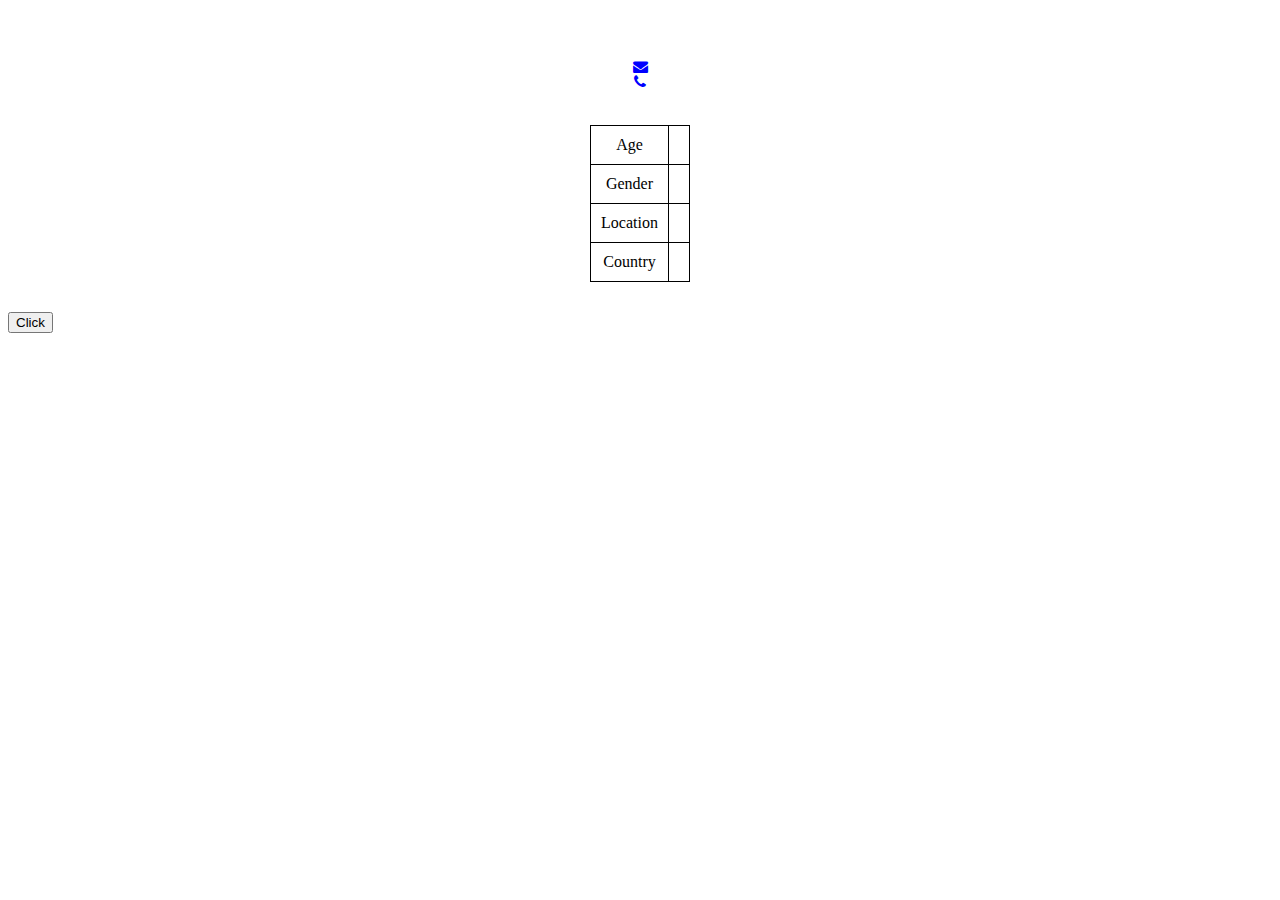
<file: Api2.html>
<html lang="en">

<head>
<meta charset="UTF-8" />
<meta name="viewport" content=
	"width=device-width, initial-scale=1.0" />

<link id="favicon" rel="icon"
	href="" sizes="16x16" />
		
<!-- font-awesome library to make the
	webpage more appealing -->
<link rel="stylesheet" href=
"https://cdnjs.cloudflare.com/ajax/libs/font-awesome/4.7.0/css/font-awesome.min.css" />
</head>
<style>
    .content {
	text-align: center;
	padding: 30px;
	margin: 0px auto;
}

.details {
	margin-left: auto;
	margin-right: auto;
}

img {
	border-radius: 5px;
	box-shadow: black;
}

table,
td {
	border-collapse: collapse;
	margin-left: auto;
	margin-right: auto;
	text-align: center;
	padding: 10px;
	border: 1px solid black;
}

</style>

<body>
<div class="content">
	<div class="head">
	<h1 id="head"></h1>
	</div>
	<div class="email">
	<i class="fa fa-envelope" style=
		"font-size: 15px; color: blue;"></i>
	<a href="" id="email"> </a>
	</div>
	<div class="phone">
	<i class="fa fa-phone" style=
		"font-size: 15px; color: blue;"></i>
	<a href="" id="phone"> </a>
	</div>
	<br />
	<div id="user-img"></div>
	<br />

	<div class="details">
	<table>
		<tr>
		<td>Age</td>
		<td><span id="age"></span></td>
		</tr>
		<tr>
		<td>Gender</td>
		<td><span id="gender"></span></td>
		</tr>
		<tr>
		<td>Location</td>
		<td><span id="location"></span></td>
		</tr>
		<tr>
		<td>Country</td>
		<td><span id="country"></span></td>
		</tr>
	</table>
	</div>
</div>
<button onclick="myfun()">Click</button>
</body>

    <script>
	const api_url = "https://randomuser.me/api/";
	async function getUser() {
	
	// Making an API call (request)
	// and getting the response back
	const response = await fetch(api_url);
	
	// Parsing it to JSON format
	const data = await response.json();
	console.log(data.results);
	
	// Retrieving data from JSON
	const user = data.results[0];
	let { title, first, last } = user.name;
	let { gender, email, phone } = user;
	let image = user.picture.large;
	let image_icon = user.picture.thumbnail;
	let age = user.dob.age;
	let { city, state, country } = user.location;
	
	let fullName = title + ". " + first + " " + last;
	document.title = fullName;
	
	// Accessing the div container and modify/add
	// elements to the containers
	document.getElementById("head").innerHTML = fullName;
	document.getElementById("email").href = "mailto:" + email;
	document.getElementById("email").innerHTML = email;
	document.getElementById("phone").href = "tel:" + phone;
	document.getElementById("phone").innerHTML = phone;
	// accessing the span container
	document.querySelector("#age").textContent = age;
	document.querySelector("#gender").textContent = gender;
	
	document.querySelector("#location").textContent
			= city + ", " + state;
	
	document.querySelector("#country").textContent = country;
	
	// Creating a new element and appending it
	// to previously created containers
	let img = document.createElement("img");
	let img_div = document.getElementById("user-img");
	img.src = image;
	img_div.append(img);
	
	const favicon = document.getElementById("favicon");
	favicon.setAttribute("href", image_icon);
	}
	
	// Calling the function
	getUser();
</script>
<!-- <script>
    function myfun() {
    const api_url1 = "https://randomuser.me/api/";

    fetch(api_url1)
      .then((res) => res.json())
      .then((data) => console.log(data));
    }
</script> -->



</html>
</file>
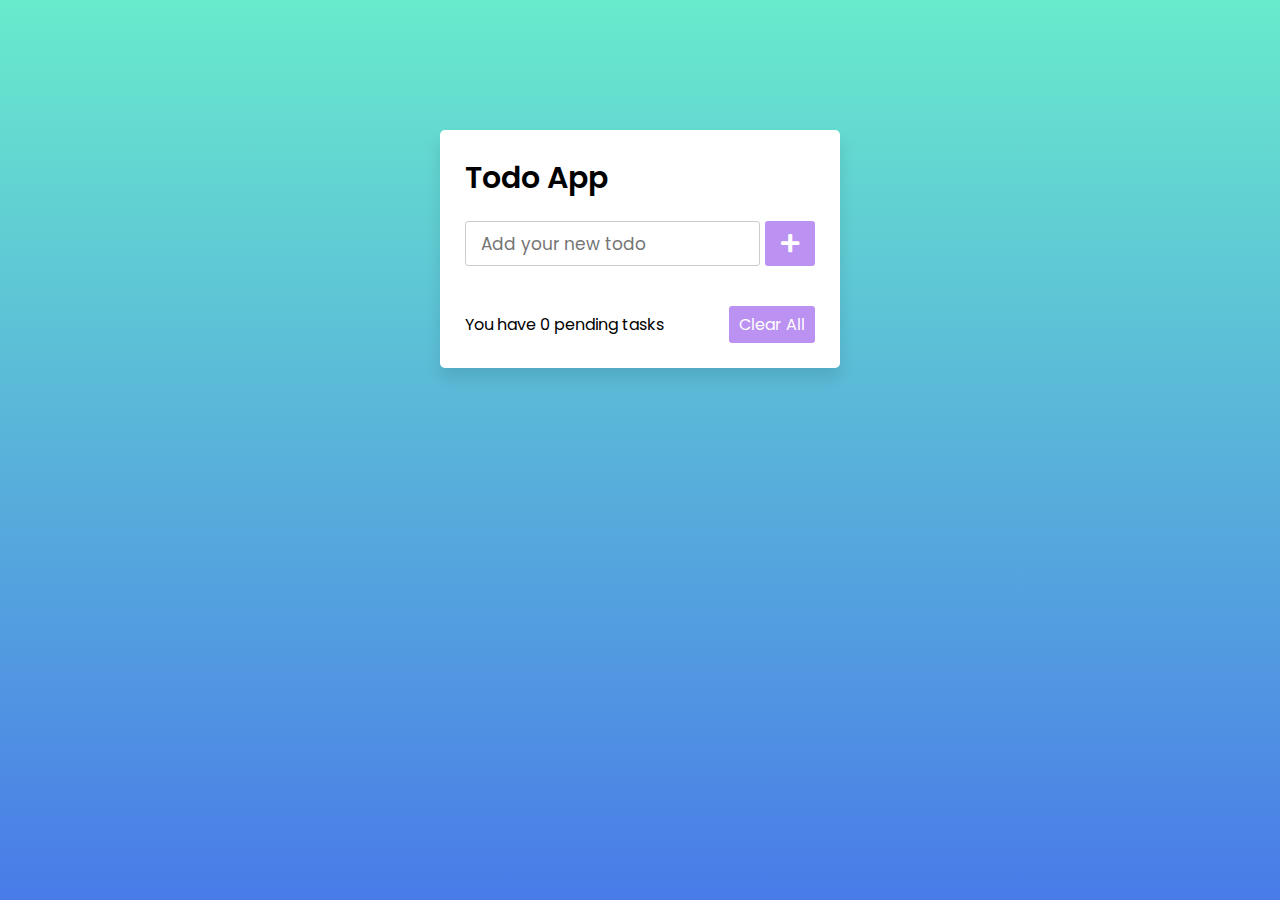
<file: todolist.html>
<!DOCTYPE html>
<!-- Created By CodingNepal - www.codingnepalweb.com -->
<html lang="en">
<head>
    <meta charset="UTF-8">
    <meta name="viewport" content="width=device-width, initial-scale=1.0">
    <title>Todo App JavaScript | CodingNepal</title>
    <!-- <link rel="stylesheet" href="style.css"> -->
    <link rel="stylesheet" href="https://cdnjs.cloudflare.com/ajax/libs/font-awesome/5.15.3/css/all.min.css"/>
</head>
<style>
  @import url('https://fonts.googleapis.com/css2?family=Poppins:wght@200;300;400;500;600;700&display=swap');
*{
  margin: 0;
  padding: 0;
  box-sizing: border-box;
  font-family: 'Poppins', sans-serif;
}
::selection{
  color: #ffff;
  background: rgb(142, 73, 232);
}
body{
  width: 100%;
  height: 100vh;
  /* overflow: hidden; */
  padding: 10px;
  background: linear-gradient(to bottom, #68EACC 0%, #497BE8 100%);
}
.wrapper{
  background: #fff;
  max-width: 400px;
  width: 100%;
  margin: 120px auto;
  padding: 25px;
  border-radius: 5px;
  box-shadow: 0px 10px 15px rgba(0,0,0,0.1);
}
.wrapper header{
  font-size: 30px;
  font-weight: 600;
}
.wrapper .inputField{
  margin: 20px 0;
  width: 100%;
  display: flex;
  height: 45px;
}
.inputField input{
  width: 85%;
  height: 100%;
  outline: none;
  border-radius: 3px;
  border: 1px solid #ccc;
  font-size: 17px;
  padding-left: 15px;
  transition: all 0.3s ease;
}
.inputField input:focus{
  border-color: #8E49E8;
}
.inputField button{
  width: 50px;
  height: 100%;
  border: none;
  color: #fff;
  margin-left: 5px;
  font-size: 21px;
  outline: none;
  background: #8E49E8;
  cursor: pointer;
  border-radius: 3px;
  opacity: 0.6;
  pointer-events: none;
  transition: all 0.3s ease;
}
.inputField button:hover,
.footer button:hover{
  background: #721ce3;
}
.inputField button.active{
  opacity: 1;
  pointer-events: auto;
}
.wrapper .todoList{
  max-height: 250px;
  overflow-y: auto;
}
.todoList li{
  position: relative;
  list-style: none;
  margin-bottom: 8px;
  background: #f2f2f2;
  border-radius: 3px;
  padding: 10px 15px;
  cursor: default;
  overflow: hidden;
  word-wrap: break-word;
}
.todoList li .icon{
  position: absolute;
  right: -45px;
  top: 50%;
  transform: translateY(-50%);
  background: #e74c3c;
  width: 45px;
  text-align: center;
  color: #fff;
  padding: 10px 15px;
  border-radius: 0 3px 3px 0;
  cursor: pointer;
  transition: all 0.2s ease;
}
.todoList li:hover .icon{
  right: 0px;
}
.wrapper .footer{
  display: flex;
  width: 100%;
  margin-top: 20px;
  align-items: center;
  justify-content: space-between;
}
.footer button{
  padding: 6px 10px;
  border-radius: 3px;
  border: none;
  outline: none;
  color: #fff;
  font-weight: 400;
  font-size: 16px;
  margin-left: 5px;
  background: #8E49E8;
  cursor: pointer;
  user-select: none;
  opacity: 0.6;
  pointer-events: none;
  transition: all 0.3s ease;
}
.footer button.active{
  opacity: 1;
  pointer-events: auto;
}
</style>
<body>
  <div class="wrapper">
    <header>Todo App</header>
    <div class="inputField">
      <input type="text" placeholder="Add your new todo">
      <button><i class="fas fa-plus"></i></button>
    </div>
    <ul class="todoList">
      <!-- data are comes from local storage -->
    </ul>
    <div class="footer">
      <span>You have <span class="pendingTasks"></span> pending tasks</span>
      <button>Clear All</button>
    </div>
  </div>
  <script>
    // getting all required elements
const inputBox = document.querySelector(".inputField input");
const addBtn = document.querySelector(".inputField button");
const todoList = document.querySelector(".todoList");
const deleteAllBtn = document.querySelector(".footer button");

// onkeyup event
inputBox.onkeyup = ()=>{
  let userEnteredValue = inputBox.value; //getting user entered value
  if(userEnteredValue.trim() != 0){ //if the user value isn't only spaces
    addBtn.classList.add("active"); //active the add button
  }else{
    addBtn.classList.remove("active"); //unactive the add button
  }
}

showTasks(); //calling showTask function

addBtn.onclick = ()=>{ //when user click on plus icon button
  let userEnteredValue = inputBox.value; //getting input field value
  let getLocalStorageData = localStorage.getItem("New Todo"); //getting localstorage
  if(getLocalStorageData == null){ //if localstorage has no data
    listArray = []; //create a blank array
  }else{
    listArray = JSON.parse(getLocalStorageData);  //transforming json string into a js object
  }
  listArray.push(userEnteredValue); //pushing or adding new value in array
  localStorage.setItem("New Todo", JSON.stringify(listArray)); //transforming js object into a json string
  showTasks(); //calling showTask function
  addBtn.classList.remove("active"); //unactive the add button once the task added
}

function showTasks(){
  let getLocalStorageData = localStorage.getItem("New Todo");
  if(getLocalStorageData == null){
    listArray = [];
  }else{
    listArray = JSON.parse(getLocalStorageData); 
  }
  const pendingTasksNumb = document.querySelector(".pendingTasks");
  pendingTasksNumb.textContent = listArray.length; //passing the array length in pendingtask
  if(listArray.length > 0){ //if array length is greater than 0
    deleteAllBtn.classList.add("active"); //active the delete button
  }else{
    deleteAllBtn.classList.remove("active"); //unactive the delete button
  }
  let newLiTag = "";
  listArray.forEach((element, index) => {
    newLiTag += `<li>${element}<span class="icon" onclick="deleteTask(${index})"><i class="fas fa-trash"></i></span></li>`;
  });
  todoList.innerHTML = newLiTag; //adding new li tag inside ul tag
  inputBox.value = ""; //once task added leave the input field blank
}

// delete task function
function deleteTask(index){
  let getLocalStorageData = localStorage.getItem("New Todo");
  listArray = JSON.parse(getLocalStorageData);
  listArray.splice(index, 1); //delete or remove the li
  localStorage.setItem("New Todo", JSON.stringify(listArray));
  showTasks(); //call the showTasks function
}

// delete all tasks function
deleteAllBtn.onclick = ()=>{
  listArray = []; //empty the array
  localStorage.setItem("New Todo", JSON.stringify(listArray)); //set the item in localstorage
  showTasks(); //call the showTasks function
}
  </script>
  <!-- <script src="script.js"></script> -->

</body>
</html>
</file>
<file: Test/css/main.css>
html,body{
    padding: 0;
    margin: 0;
    overflow-x: hidden;
    font-size: 14px;
    }
    .head1{
        background-color: #B28857;
        color: white;
    }
    .call1 i{
padding-right: 15px;
    }
    .call a{
        color: #fff;
    }
    .call1 a{
        color: #fff;
    }
    .men{
        
        background-color:#E9E4D0 ;
    }
    .menu a{
     text-decoration: none;
    color: #B28857;
    }
    
    
    .menu ul{
            list-style-type: none;
        display: flex;
        text-decoration: none;
        padding-top: 25px;
        font-size: 12px;
        font-weight: 600;
        padding-left: 200px;
    
    }
    
    
    
    .menu li{
        list-style-type: none;
        padding-left: 17px;
     
    }
    .menu a:hover{
        padding: 10px;
        background-color:white ;
        color:black;
        text-decoration: none;
    }
    /* }--------------------- */ 
    .timber{
        margin-left: 18%;
        margin-top: -31%;
    }
    .tim p{
        color: white;
    }
    .tim h1{
        font-size: 70px;
        color: #fff;
        font-weight: 800;
        margin-left: -25%;
    } 
    .tim button{
        color: #fff;
        background-color: #B28857;
        padding: 5px 25px;
        border: #B28857;
    }

    /* ---------- */
    .b a{
        text-decoration: none;
        color:  #4C3C35;
    }
    .tim p::after{
            content: '';
            position: absolute;
            border-bottom: 3px solid  #B28857;
            width: 12%;
            top: 100px;
            left: 50px;
           
            margin: 0 auto;
        }
        .wel h2{
            color:  #4C3C35;
            font-weight: 700;
        }
        .hard {
            margin-top: 14%;
            padding: 4% 0px;
            background-color: #B28857;
        }
        /* ----------- */

        .hard h3::after {
            content: '';
            position: absolute;
            border-bottom: 3px solid white;
            width: 12%;
           
            left: 0;
            right: 0;
            margin: 0 auto;
            bottom: 23%
        }
        .hard1{
            color: #fff;
            text-align: center;
        }
        .wel{
            margin-left: -23%;
        }
        .imag1{
            background-color: #E9E4D0;
            padding-bottom: 84px;
        }
        
        .b button{
            color:#4C3C35;
        background-color: #E9E4D0;
        padding: 5px 25px;
        border:  #E9E4D0;
        margin-top: 5%;
        }
        .bac{
            background-color: #4C3C35;
            height: 465.5px;
            color: #fff;
            margin-left: -30px;
            padding-left: 30px;
            padding-top: 17%;
            margin-top: 2px;
        }
         .bac h1::after {
            content: '';
            position: absolute;
            border-bottom: 3px solid #B28857;
            width: 8%;
            left: 0px;
            right: 85%;
            margin: 0 auto;
            bottom: 60%;
         }
         /* ------------ */
            .what{
                background-color: #F0ECE0;
                margin-top: -42px;
            }
            .what3{
                text-align: center;
            }
            .what3 h4::after {
                content: '';
                position: absolute;
                border-bottom: 3px solid #B28857;
                width: 10%;
                left: 0px;
                right: 0%;
                margin: 0 auto;
                bottom: 23%;
             }
             .what3 button {
                padding: 5px 30px;
                margin-top: 20px;
                margin-bottom: 50px;
                background-color: #B28857;
                border-color: #B28857;
            }
            
            
             .land1{
                text-align: center;
                background-image: url(../images/05_Fortunio_38.jpg);
             }
             .land1 h2{
                padding-top: 214px;
                font-size: 2rem;
                color: #fff;
                padding-bottom: 190px;
                font-weight: 700;
            }
             .land1 p{
                color: #fff;
                margin-top: -13%;
                padding-bottom: 9%;
                padding-top: 20px;
                font-family: cursive;
            }
            .our3 h2 {
                color: #4C3C35;
                margin-left: -20px;
                font-weight: 700;
                padding-bottom: 50px;
            }
            .our1{
                margin-top: -14px;
                background-color: #E9E4D0;
            }
            .our4{
                border: 2px solid #B28857;
                padding: 25px;
            }
            .our11{
                color: #B28857;
                text-align: center;
                
            }
            .ou{
                border: 2px solid #B28857 ;
            }
            .our11 h3{
                color: #E9E4D0;
                padding: 10px;
                background-color: #4C3C35;
            }
            .our2{
                padding-bottom: 60px;
            }
            .ou h6{
                padding: 25px;
            }
            .g1 img{
          width: 131%;
            }
            .g2 img{
                width: 146%;
                  }
                  .g3 img{
                    width: 112%;
                      }
            .rounded-circle {
                width: 122%;
            }
            .gap{
               padding-top: 10px;
                margin-top: 40px;
            }
            
            .new1 h2{
                text-align: center;
               margin-left: -55px;   
               color: #4C3C35;
               font-weight: 700;
            }
            .news{
                background-color: #F0ECE0;
            }
            .l1{
                padding-top: 230px;
                text-align: center;
                background-image: url(../images/05_Fortunio_62.jpg);
                padding-bottom: 62px;
            }
            .l2{
                padding: 4px;
                border: 0px solid white;
                background-color: white;
                width: 23%;
                margin-left: 36%;
            }
            .l2 span{
                color: orange;
            }
             .date h6{
                padding-top: 30px;
               }

            .date{
                text-align: center;
            }
            .date p{
                padding-bottom: 20px;
            }
          
                .date h3::after {
                    content: '';
                    position: absolute;
                    border-bottom: 3px solid #B28857;
                    width: 7%;
                    left: 0px;
                    right: 0%;
                    margin: 0 auto;
                    bottom: 7%;
                 }
                 .sol span{
                    color: orange;
                 }
                 .sol{
                     text-align: center;}
                 .s1{
                    background-image: url(../images/05_Fortunio_66.jpg);
                    padding-bottom: 23px;
                    padding-top: 110px;
                   
                 }
                 .s2{
                    background-image: url(../images/05_Fortunio_68.jpg);
                    padding-bottom: 23px;
                    padding-top: 110px;
                   
                 }
                 .s3{
                    background-image: url(../images/05_Fortunio_70.jpg);
                    padding-bottom: 23px;
                    padding-top: 110px;
                   
                 }
                 .s4{
                    background-image: url(../images/05_Fortunio_72.jpg);
                    padding-bottom: 23px;
                    padding-top: 110px;
                   
                 }
                 
                 .sep{
                    text-align: center;
                 }
                 .sep h6{
                    padding-top: 20px;
                    color: #B28857;

                 }
                 .sep p{
                    color: #958C82;
                    padding-top: 20px;
                    padding-bottom: 60px;
                 }
            .date p{
                color: #958C82;
            }
            .date h3{
                color: #4C3C35;
            }
            .what3 p{
                color: #958C82;
            }
            
            
            .se1 h3::after {
                content: '';
                position: absolute;
                border-bottom: 3px solid #B28857;
                width: 15%;
                left: 0px;
                right: 0%;
                margin: 0 auto;
                bottom:69%;
             }
             .pic{
                background-image: url(../images/05_Fortunio_78.jpg);
             }
             .pic1 h1{
                color: #fff;
                font-weight: bolder;
                font-size: 48px;
                text-align: center;
                padding-top: 100px;
             
            }
            .tim{
                margin-top: 20%;
            }
            
            .pic1 button{
                border-color: #B28857;
                padding: 8px 43px;
                margin-left: 44%;
                margin-top: 4%;
                background-color: #B28857;
               margin-bottom: 100px;   
            }
            .m{
                text-align: center;
                background: #E9E4D0;
            }
            .m5 {
                margin-right: -6%;
                text-align: start;
                background-color: #B18958;
            }  
                 .m3 h2{
                    color: #4C3C35;
                 }      
                 .m5 h2{
                    padding-top: 30%;
                    font-size: 40px;
                    color: #E9E4D0;
                 }
                 .m5 p{
                    color:#E9E4D0;
                    font-weight: 300;
                    font-size: 14px;
                 }
                 .m5 button{
                    background-color: #E9E4D0;
                    border-color: #E9E4D0;
                    color: #4C3C35;
                    margin-bottom: 154px;
                }
                .m5 h2::after {
                    content: '';
                    position: absolute;
                    border-bottom: 3px solid#E9E4D0;
                    width: 10%;
                    left:-80%;
                    right: 0%;
                    margin: 0 auto;
                    bottom: 53%;
                 }      
                 
                 .log h4::after {
                    content: '';
                    position: absolute;
                    border-bottom: 3px solid #B18958;
                    width: 10%;
                    left:-80%;
                    right: 0%;
                    margin: 0 auto;
                    bottom: 40%;
                 }         
            .log1 h4{
                text-align: start;
            }
            
            .rail1 p{
                margin-top: -15px;
                text-align: start;
                padding-bottom:40px;
            }
            .log2 h4{
                text-align: start;
            }
            .log2 h4::after {
                content: '';
                position: absolute;
                border-bottom: 3px solid #B18958;
                width: 10%;
                left:-80%;
                right: 0%;
                margin: 0 auto;
                bottom: 40%;
             } 
             .flu img {
                max-width: 100%;
                height: auto;
            }
            .log1 img{
                    max-width: 200%;
                    height: auto;
                    margin-top: -10px;
            }
            .log2 img{
                max-width: 200%;
                height: auto;
                margin-top: -10px;
        }
        .we1 button {
            margin-top: 30px;
            padding: 5px 39px;
            color: #E9E4D0;
            background-color: #B18958;
            border-color: #B18958;
            margin-left: 46%;
            margin-bottom: 13%;
        }
        .we{
            color:  #E9E4D0;
            background-image: url(../images/05_Fortunio_103.jpg)
        }
        .we1 h1{
            margin-top: 15%;
            text-align: center;
            font-size: 3.5rem;
        }
       
        .sho{
            text-align: center;
            background-color: #E9E4D0;
        }
        .sho3 p{
            margin-top: -8%;
            padding-bottom: 16px;
        }
        .sho11 button{
           background-color: #4C3C35;
           color: #E9E4D0;
           border-color: #4C3C35;
           margin-bottom: 30px;
        }
   
       
        .sho12 button{
            background-color: #4C3C35;
            color: #E9E4D0;
            border-color: #4C3C35;
            margin-bottom: 30px;
        }
     
       
         .sho13 button{
            background-color: #4C3C35;
            color: #E9E4D0;
            border-color: #4C3C35;
            margin-bottom: 30px;
        }
     
       
         .sho14 button{
            background-color: #4C3C35;
            color: #E9E4D0;
            border-color: #4C3C35;
           margin-bottom: 30px;
         }
        
        .sho3 h4::after {
            content: '';
            position: absolute;
            border-bottom: 3px solid #B18958;
            width: 10%;
            left:0%;
            right: 0%;
            margin: 0 auto;
            bottom: 40%;
         } 
         .sho11 img{
            margin-left: 30%;
            padding-top: 20%;
            width: 28%;
        }
        .sho12 img{
            margin-left: 30%;
            padding-top: 20%;
            width: 54%;
        }
        .sho13 img{
            margin-left: 30%;
            padding-top: 20%;
            width: 31%;
        }
        .sho14 img{
            margin-left: 30%;
            padding-top: 20%;
            width: 46%;
        }
        .sho11{
            text-align: center;
            border: 0px solid  #E9E4D0;
            background-color:  #F0EDDE;
        }
        .sho12{
            text-align: center;
            border: 0px solid  #E9E4D0;
            background-color:  #F0EDDE;
        }
        .sho13{
            text-align: center;
            border: 0px solid  #E9E4D0;
            background-color:  #F0EDDE;
        }
        .sho14{
            text-align: center;
            border: 0px solid  #E9E4D0;
            background-color:  #F0EDDE;
        }
        .sho11 h4{
            padding-top: 30px;
           padding-bottom: 30px;   
          }
          .sho12 h4{
            padding-top: 30px;
            padding-bottom: 30px;   
          }
          .sho13 h4{
            padding-top: 37px;
            padding-bottom: 30px;    
          }
          .sho14 h4{
            padding-top: 41px;
            padding-bottom: 30px;     
          }
          .all button{
            background-color: #B18958;
            border-color: #B18958;
            color: #E9E4D0;
            padding: 5px 45px;
            margin-bottom: 70px;
          }
          .mee{
            text-align: center;
            background-color:#F0EDDE;
          }
.blog{
    text-align: center;
    background-color: #E9E4D0;
}
.blog h2 {
    font-size: 3rem;
}
.blo h4{
    color: #4C3C35;
    padding-top: 20px;
    padding-bottom: 10px;
}
.blo p{
    color: #9A8E81;
}
.blo button{
    background-color:#4C3C35;
    border-color: #4C3C35;
    color: #E9E4D0;
    padding: 5px 35px;
    margin-bottom: 60px;
}
.blo h4::after {
    content: '';
    position: absolute;
    border-bottom: 3px solid #B18958;
    width: 10%;
    left:0%;
    right: 0%;
    margin: 0 auto;
    bottom: 39%;
 }  
 .logo1{
    background-color:#423D39;
    padding: 25px 0px;
 }
 .logo2 {
    color: #B18958;
 }
 .logo3 p{
    color: #DCDACC;
    font-size: small;
 }
 .logo4{
    color: #B18958;
 }
 .foot{
    background-color:#342F2B ;
 }
 .foot p {
    padding-top: 10px;
    color:#C8C8C8;
    font-size: smaller;
    padding-bottom: 40px;
}
 .last span{
    color: #B18958;
 }
 .last a{
    color:#DCDACC;
    text-decoration: underline;
 }
 .foot2 h4{
    color: #FFFFFF;
 }
 .foot2 a{
    color: #B18958;
   
 }
 .foot2 p{
    padding-top: 20px;
    padding-bottom: 0px;
 }
 .foot2 li{
    text-decoration: none;
    list-style-type: none;
    text-align: start;
    font-size: smaller;
 }

 .foot3 i{
    padding-top: 4px;
    height: 20px;
    color: white;
    padding-left: 5px;
    background-color: #B18958;
    border-radius: 9px;
    width: 20px;
 }
 .foot3 h4{
  color:   #FFFFFF;
 }
 .foot3 li{
    text-decoration: none;
    
    list-style-type: none;
    font-size: smaller;
 }
 dl, ol, ul {
    margin-top: 0;
    margin-bottom: 1rem;
    margin-left: -25%;
}
.foot3 h4{
    padding-bottom: 25px;
}
.mene{
    padding-top: 50px;
}
.foot h4::after {
    content: '';
    position: absolute;
    border-bottom: 3px solid #B18958;
    width: 17%;
    left: -64%;
    right: 0%;
    margin: 0 auto;
    bottom: 81%;
}
.mene h4::after {
    
    content: '';
    position: absolute;
    border-bottom: 3px solid #B18958;
    width: 17%;
    left: -66%;
    right: 0%;
    margin: 0 auto;
    bottom: 48%;
}
.foot3 a{
    color: #C8C8C8;
}
.foot2 a{
    color: #C8C8C8;
}
.an a{
    color: #B18958;
    text-decoration: underline;
}
.gap-img-1 img{
    position: relative;
}
.gap-img-1::after{
        content: '';
        position: absolute;
        border-bottom: 5px solid #B18958;
        width: 400%;
        top: 27px;
        left: 80px;
    }
  
    .flu img {
        max-width: 100%;
        height: 473px;
    }




    
 /*jssor slider loading skin spin css*/
 .jssorl-009-spin img {
    animation-name: jssorl-009-spin;
    animation-duration: 1.6s;
    animation-iteration-count: infinite;
    animation-timing-function: linear;
}

@keyframes jssorl-009-spin {
    from { transform: rotate(0deg); }
    to { transform: rotate(360deg); }
}

/*jssor slider bullet skin 053 css*/
.jssorb053 .i {position:absolute;cursor:pointer;}
.jssorb053 .i .b {fill:#fff;fill-opacity:0.3;}
.jssorb053 .i:hover .b {fill-opacity:.7;}
.jssorb053 .iav .b {fill-opacity: 1;}
.jssorb053 .i.idn {opacity:.3;}

/*jssor slider arrow skin 093 css*/
.jssora093 {display:block;position:absolute;cursor:pointer;}
.jssora093 .c {fill:none;stroke:#fff;stroke-width:400;stroke-miterlimit:10;}
.jssora093 .a {fill:none;stroke:#fff;stroke-width:400;stroke-miterlimit:10;}
.jssora093:hover {opacity:.8;}
.jssora093.jssora093dn {opacity:.6;}
.jssora093.jssora093ds {opacity:.3;pointer-events:none;}
</file>
<file: weather2/style.css>
*{
    margin: 0;
    padding: 0;
    font-family: 'poppins', sans-serif;
    box-sizing: border-box;
}

body{
    background: #222;
}
.card{
    width: 90%;
    max-width: 470px;
    background: linear-gradient(135deg,#00feb0, #5b548a);
    color: white;
    margin: 100px auto 0;
    border-radius: 20px;
    padding:40px 35px;
    text-align: center;
}
.search{
    width: 100%;
    display: flex;
    align-items: center;
    justify-content: space-between;
}
.search input{
    border: 0;
    outline: 0;
    background: white;
    color: grey;
    padding: 10px 25px;
    height: 60px;
    border-radius: 30px;
    flex: 1;
    margin-right: 16px;
    font-size: 18px;
}
.search button{
    border: 0;
    outline: 0;
    background: #ebfffc;
    border-radius: 50%;
    width: 60px;
    height: 60px;
    cursor: pointer;
}
.search img{
    width: 16px;
    border-radius: 30px;
}
.weather-icon{
    width: 170px;
    margin-top: 30px;

}
.weather h1{
    font-size: 80px;
    font-weight: 500;
}
.weather h2{
    font-size: 45px;
    font-weight: 400;
    margin-top: -10px;
}
.details{
    display: flex;
    align-items: center;
    justify-content: space-around;
    padding: 0 20px;
    margin-top: 50px;

}
.col{
    display: flex;
    align-items: center;
    text-align: left;
}
.col img{
    width: 40px;
    margin-right: 10px;
}
.humidity, wind{
    font-size: 28px;
    margin-top: -6px;

}
.weather{
    display: none;
}
</file>
